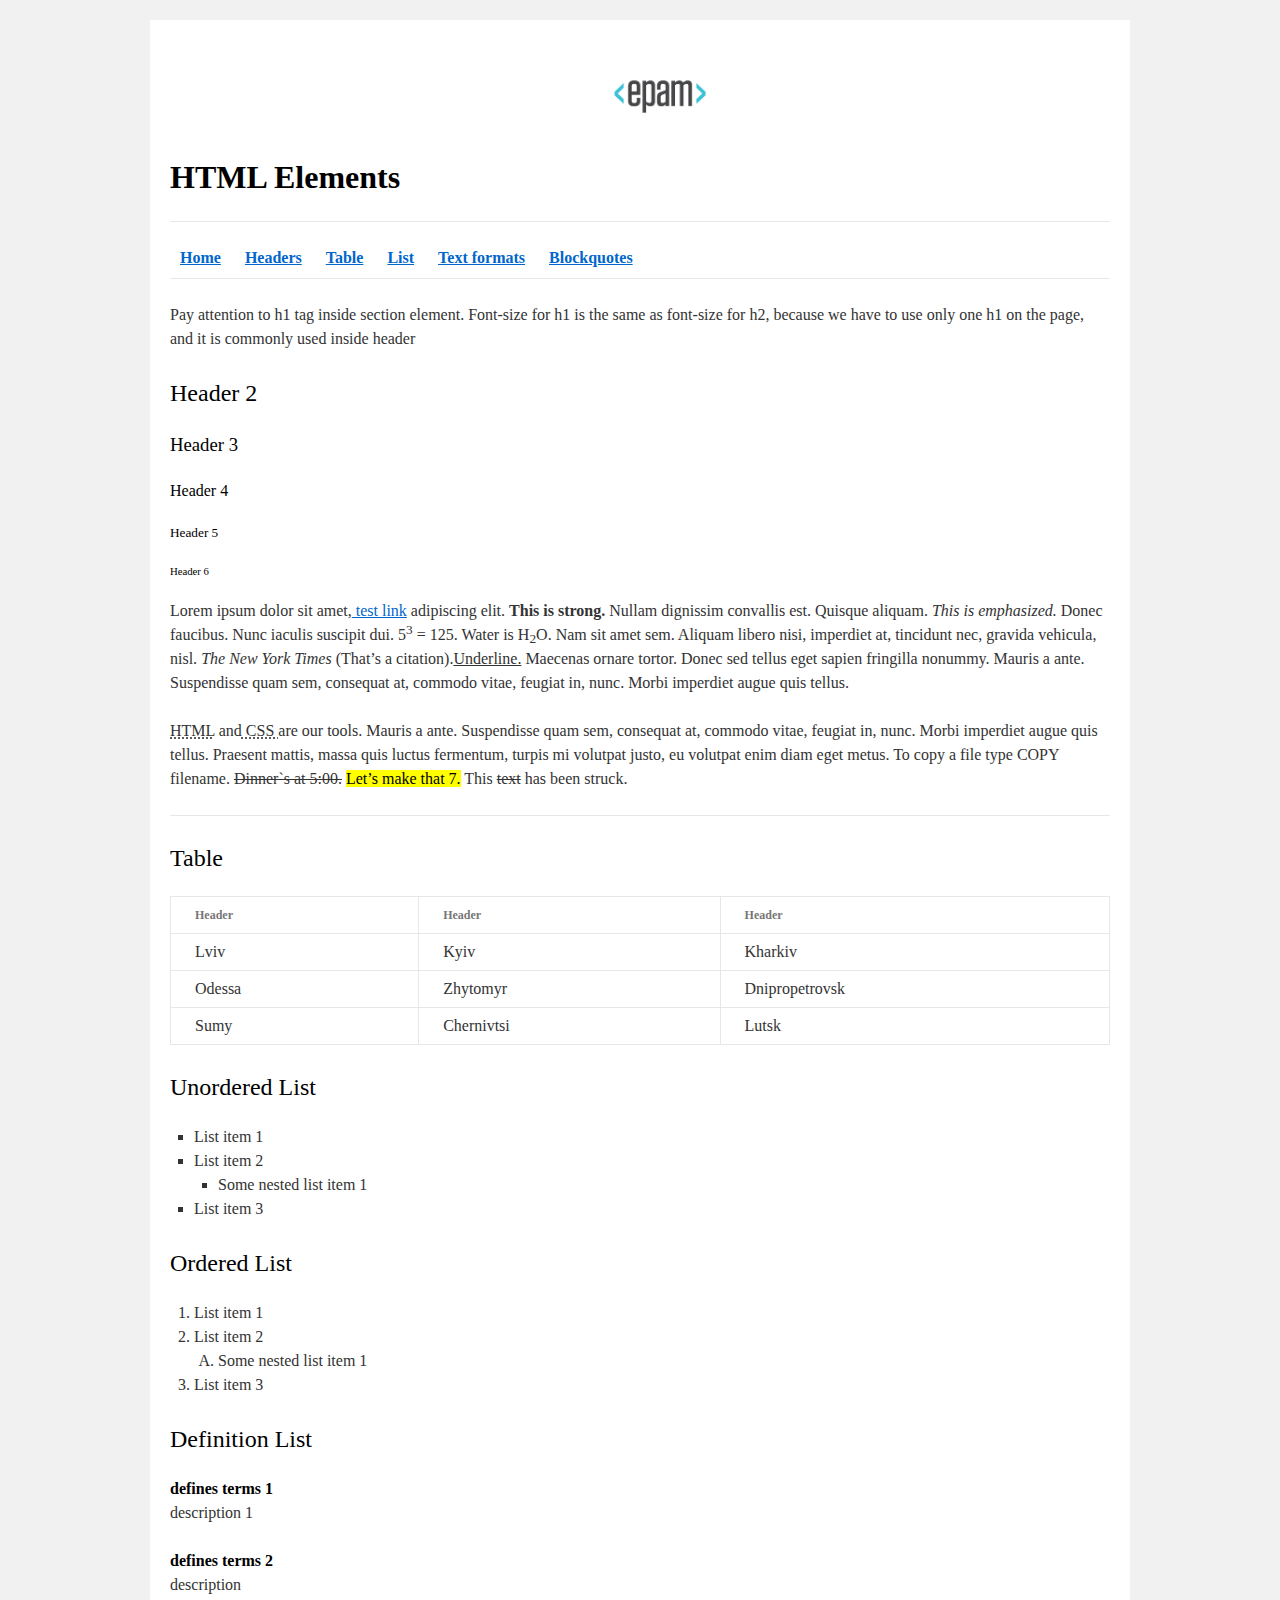
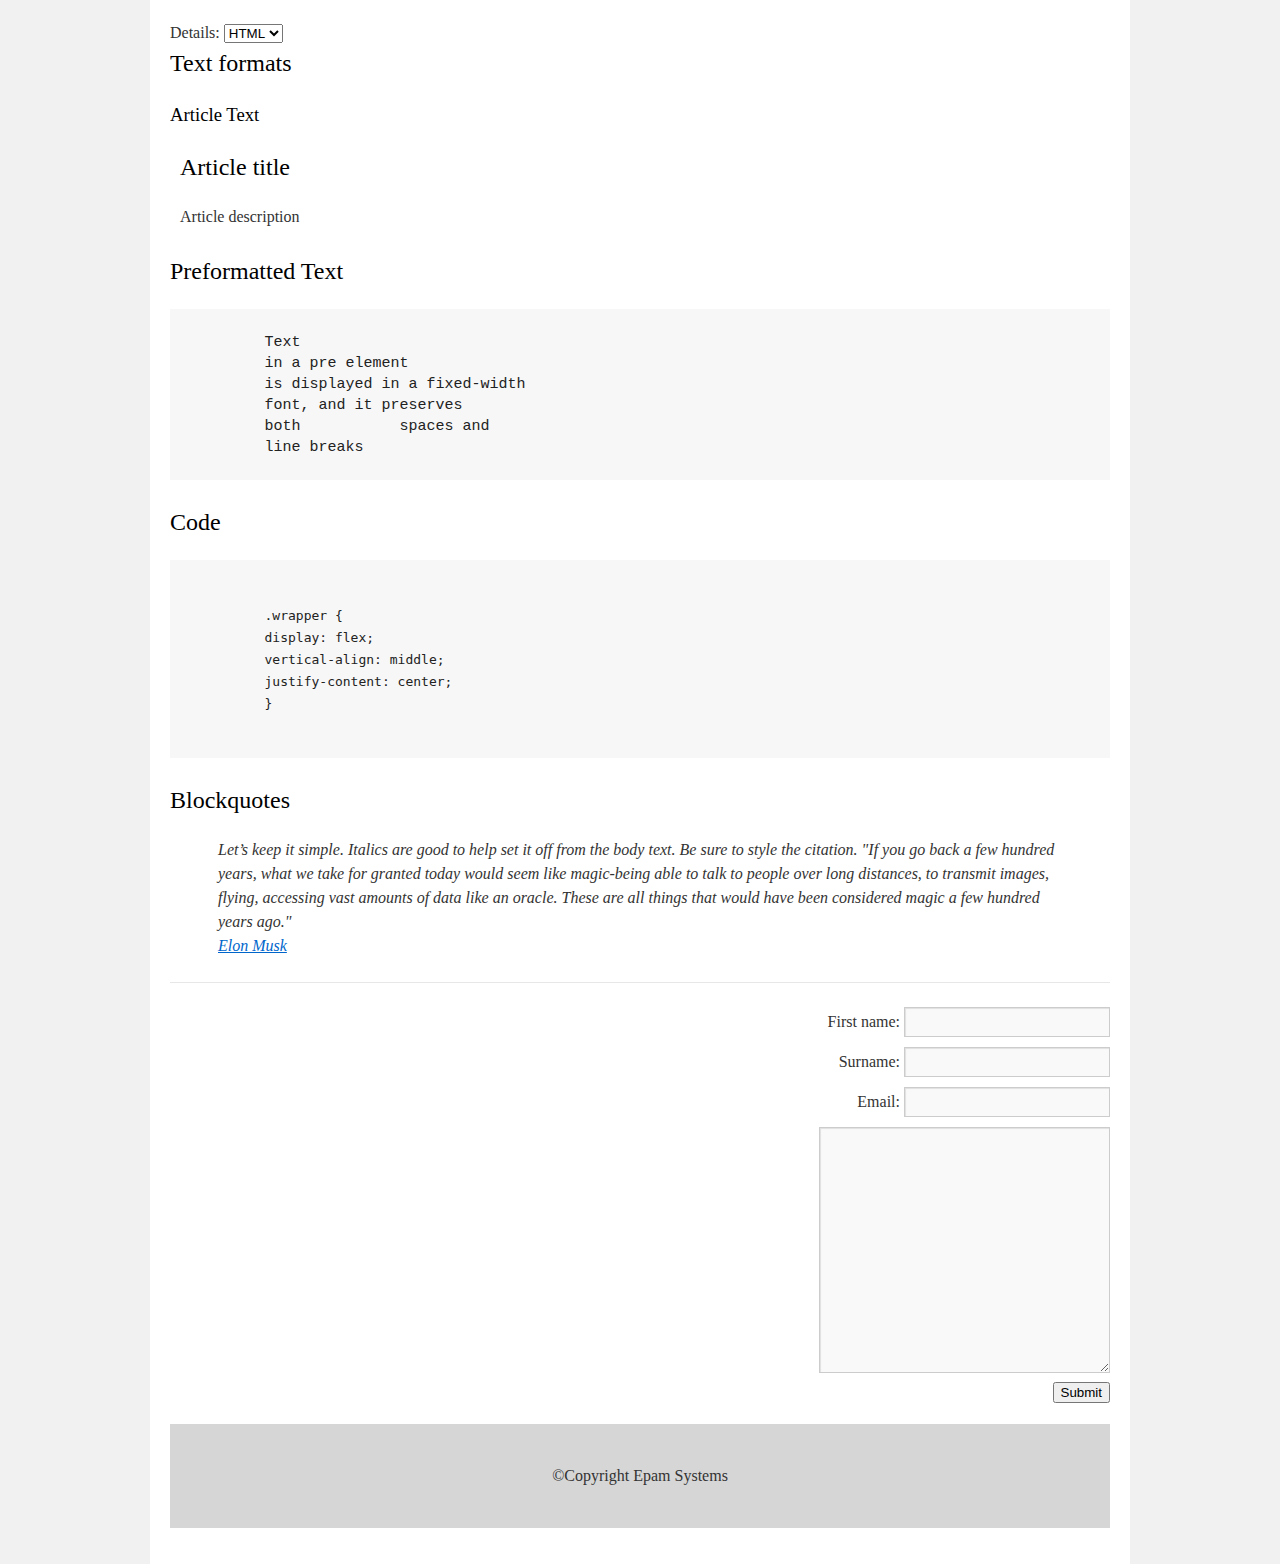
<file: FLX_homework_1/homework/index.html>
<!DOCTYPE html>
<html lang="en">

<head>
	<meta charset="utf-8">
	<title>HTML Basics</title>
	<link rel="stylesheet" href="style.css">
</head>

<body>
	<div id="wrapper">
		<div id="main">
			<div id="container">
				<div id="content" role="main">
<header>
		<img src="logo.png" id="logo" alt="logo">
	<h1> <strong> HTML Elements </strong></h1>
	<hr>
		<nav>
			<a href="#"><strong>Home</strong></a>
			<a href="#"><strong>Headers</strong></a>
			<a href="#"><strong>Table</strong></a>
			<a href="#"><strong>List</strong></a>
			<a href="#"><strong>Text formats</strong></a>
			<a href="#"><strong>Blockquotes</strong></a>
		</nav>
	<hr>
</header>
<section id="headers">
	<p> Pay attention to h1 tag inside section element. Font-size for h1 is the same as font-size for h2, because we have to use only one h1 on the page, and it is commonly used inside header </p>
	<h2>Header 2</h2>
	<h3>Header 3</h3>
	<h4>Header 4</h4>
	<h5>Header 5</h5>
	<h6>Header 6</h6>
<p>Lorem ipsum dolor sit amet,<a href="#"> test link</a> adipiscing elit. <strong>This is strong.</strong> Nullam dignissim convallis est. Quisque aliquam. <em>This is emphasized.</em> Donec faucibus. Nunc iaculis suscipit dui. 5<sup>3</sup> = 125. Water is H<sub>2</sub>O. Nam sit amet sem. Aliquam libero nisi, imperdiet at, tincidunt nec, gravida vehicula, nisl. <i>The New York Times</i> (That’s a citation).<u>Underline.</u> Maecenas ornare tortor. Donec sed tellus eget sapien fringilla nonummy. Mauris a ante. Suspendisse quam sem, consequat at, commodo vitae, feugiat in, nunc. Morbi imperdiet augue quis tellus.</p>

<p><abbr title="Hyper Text Markup Language">HTML</abbr> and<abbr title=" Cascading Style Sheets"> CSS </abbr>are our tools. Mauris a ante. Suspendisse quam sem, consequat at, commodo vitae, feugiat in, nunc. Morbi imperdiet augue quis tellus. Praesent mattis, massa quis luctus fermentum, turpis mi volutpat justo, eu volutpat enim diam eget metus. To copy a file type COPY filename. <del>Dinner`s at 5:00.</del> <mark>Let’s make that 7.</mark> This <s>text</s> has been struck.</p>
	<hr>
</section>
<!--- Table-->
<section id="table">
	<h2>Table</h2>
	<table>
		<tr>
			<th>Header</th>
			<th>Header</th>
			<th>Header</th>
		</tr>
		<tr>
			<td>Lviv</td>
			<td>Kyiv</td>
			<td>Kharkiv</td>
		</tr>
		<tr>
			<td>Odessa</td>
			<td>Zhytomyr</td>
			<td>Dnipropetrovsk</td>
		</tr>
		<tr>
			<td>Sumy</td>
			<td>Chernivtsi</td>
			<td>Lutsk</td>
		</tr>
	</table>
</section>
<section id="list">
		<h2>Unordered List</h2>
			<ul>
				<li>List item 1</li>
				<li>List item 2
					<ul>
						<li>Some nested list item 1</li>
			      	</ul>
			      </li>
				<li>List item 3</li>
			</ul>
		<h2>Ordered List</h2>
			<ol>
				<li> List item 1</li>
				<li> List item 2
					<ol>
						<li> Some nested list item 1</li>
					</ol>
				</li>
				<li> List item 3</li>
			</ol>
		<h2>Definition List</h2>
			<dl>
				<dt>defines terms 1</dt>
				<dd>description 1</dd>
				<dt>defines terms 2</dt>
				<dd>description </dd>
			</dl>

		<label for="select">Details:</label>
		<select id="select" name="select">
				<option value="html">HTML</option>
				<option value="css">CSS</option>
				<option value="js">JS</option>
		</select>
</section>
<section id="format">
	<h2>Text formats</h2>
	<h3>Article Text</h3>
	<article>
		<h2>Article title</h2>
		<p>Article description</p>
	</article>

<h2>Preformatted Text</h2>
<pre>
	Text
	in a pre element
	is displayed in a fixed-width
	font, and it preserves
	both           spaces and
	line breaks
</pre>
<h2>Code</h2>
<pre>
<code>
	.wrapper {
	display: flex;
	vertical-align: middle;
	justify-content: center;
	}
</code>
</pre>
<h2>Blockquotes</h2>
<blockquote>
Let’s keep it simple. Italics are good to help set it off from the body text. Be sure to style the citation.
	"If you go back a few hundred years, what we take for granted today would seem like magic-being able to talk to people over long distances, to transmit images, flying, accessing vast amounts of data like an oracle. These are all things that would have been considered magic a few hundred years ago."            
	<p><a href="#">Elon Musk</a></p>
</blockquote>
<hr>
</section>
<form action="#">
	<fieldset>
		<label for="name">First name:</label>
		<input type="text" id="name">
	</fieldset>
	<fieldset>
		<label for="surname">Surname:</label>
		<input type="text" id="surname">
	</fieldset>
	<fieldset>
		<label for="email">Email:</label>
		<input type="text" id="email">
	</fieldset>
	<textarea name="message" id="message" cols="30" rows="10"></textarea>
	<fieldset>
		<button>Submit</button>
	</fieldset>
	</form>
<footer>&copy;Copyright Epam Systems</footer>
				</div>
			</div>
		</div>
	</div>
</body>

</html>
</file>
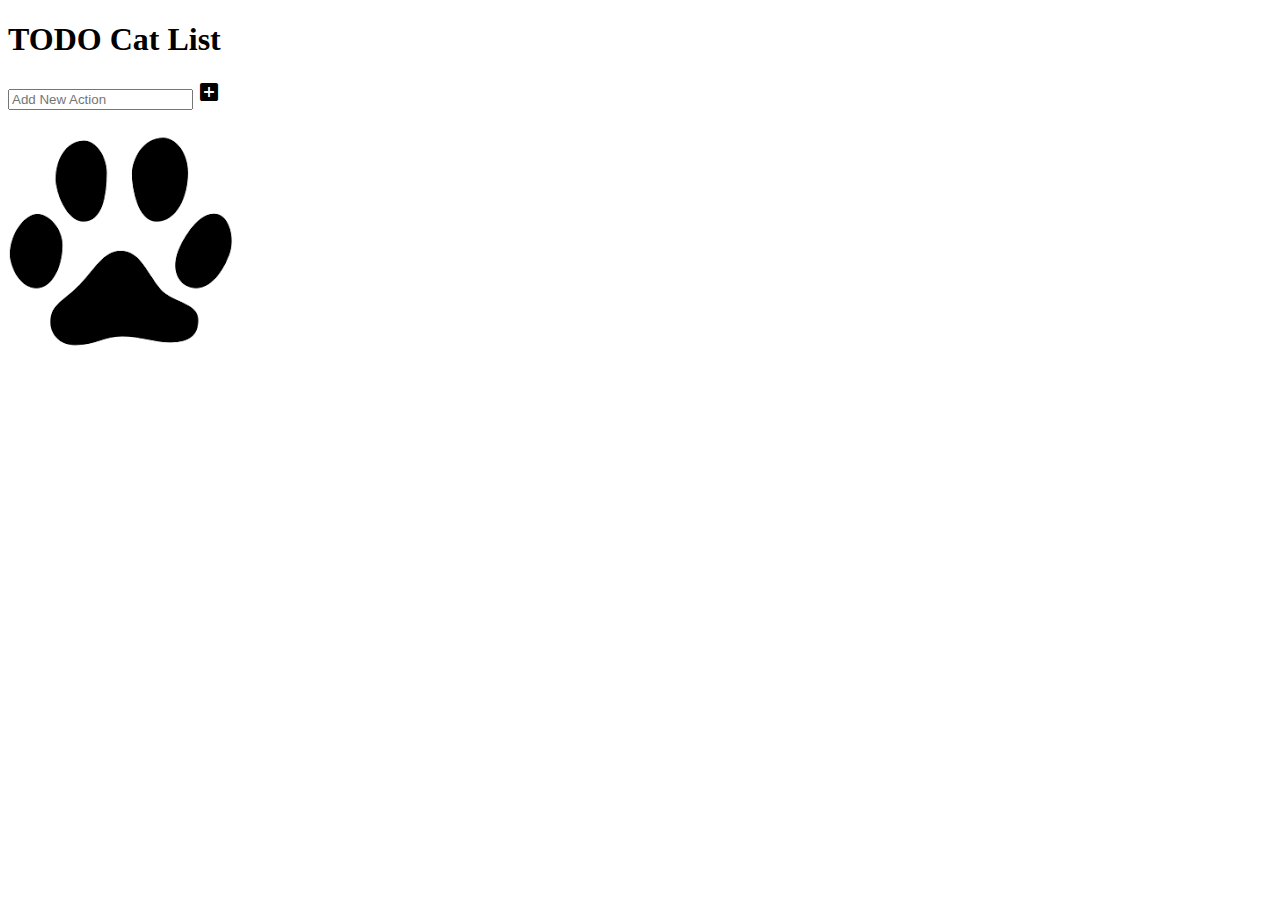
<file: FLX_homework_11/homework/index.html>
<!DOCTYPE html>
<html lang="en">
<head>
  <meta charset="UTF-8">
  <title>TODO Cat List</title>
  <link rel="stylesheet" href="./assets/material-icons/material-icons.css">
  <link rel="stylesheet" href="./assets/styles.css">
</head>
<body>
  <div id="root">
      <div class="container">
      <h1>TODO Cat List</h1>
      <form>
        <input type="text" placeholder="Add New Action">
        <i class="material-icons add-btn">
          add_box
        </i>
      </form>
    </div>
    <div class="list">
      <ul id="todo-list">
      </ul>
    </div>
    <div class="img">
    	<img src="./assets/img/cat.png" alt="cat's paw">
    </div>
 </div>

  <script src="./src/app.js"></script>
</body>
</html>
</file>
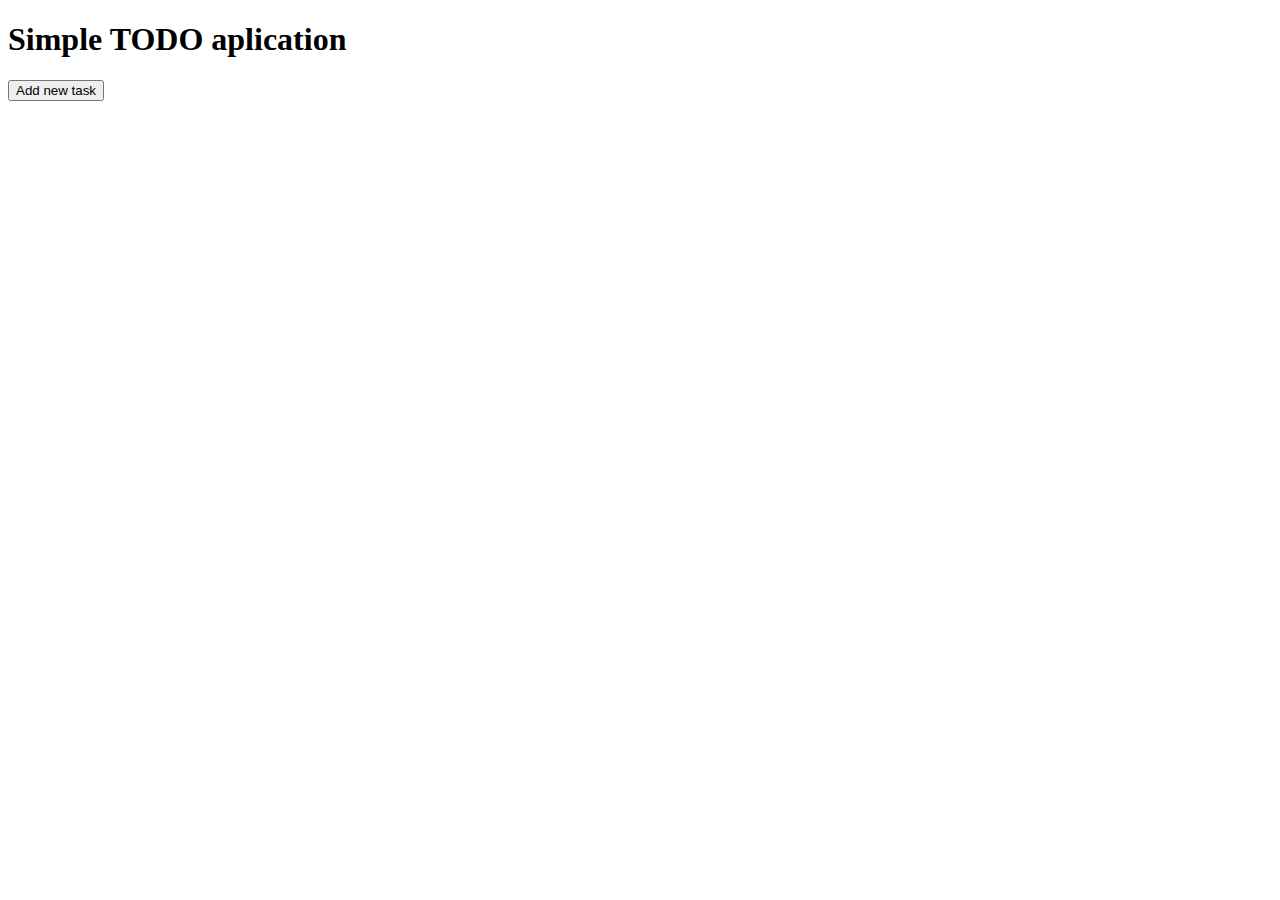
<file: FLX_homework_12/homework/index.html>
<!DOCTYPE html>
<html lang="en">
<head>
  <meta charset="UTF-8">
  <title>Homework 12 - Simple TODO List</title>
  <link rel="stylesheet" href="./assets/styles.css">
</head>
<body>
  <div id="root"></div>

  <script src="./src/app.js"></script>
</body>
</html>
</file>
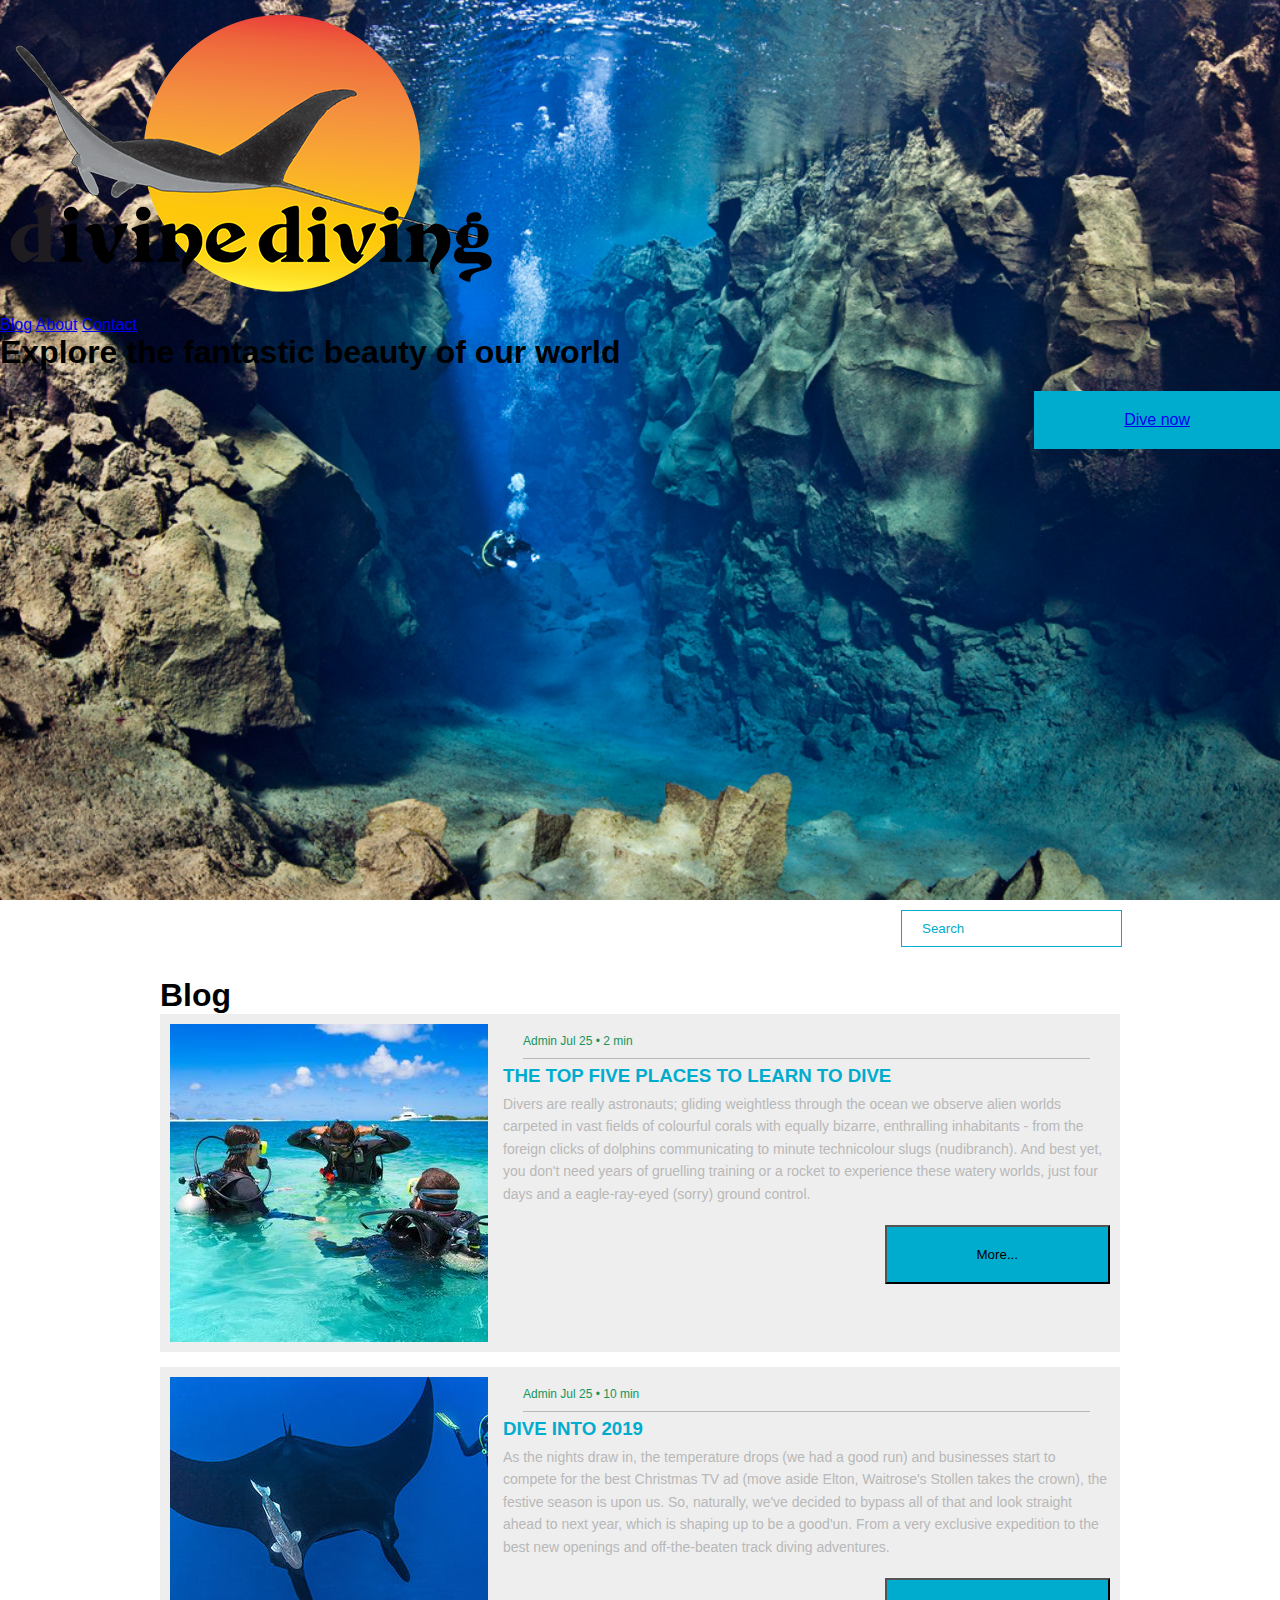
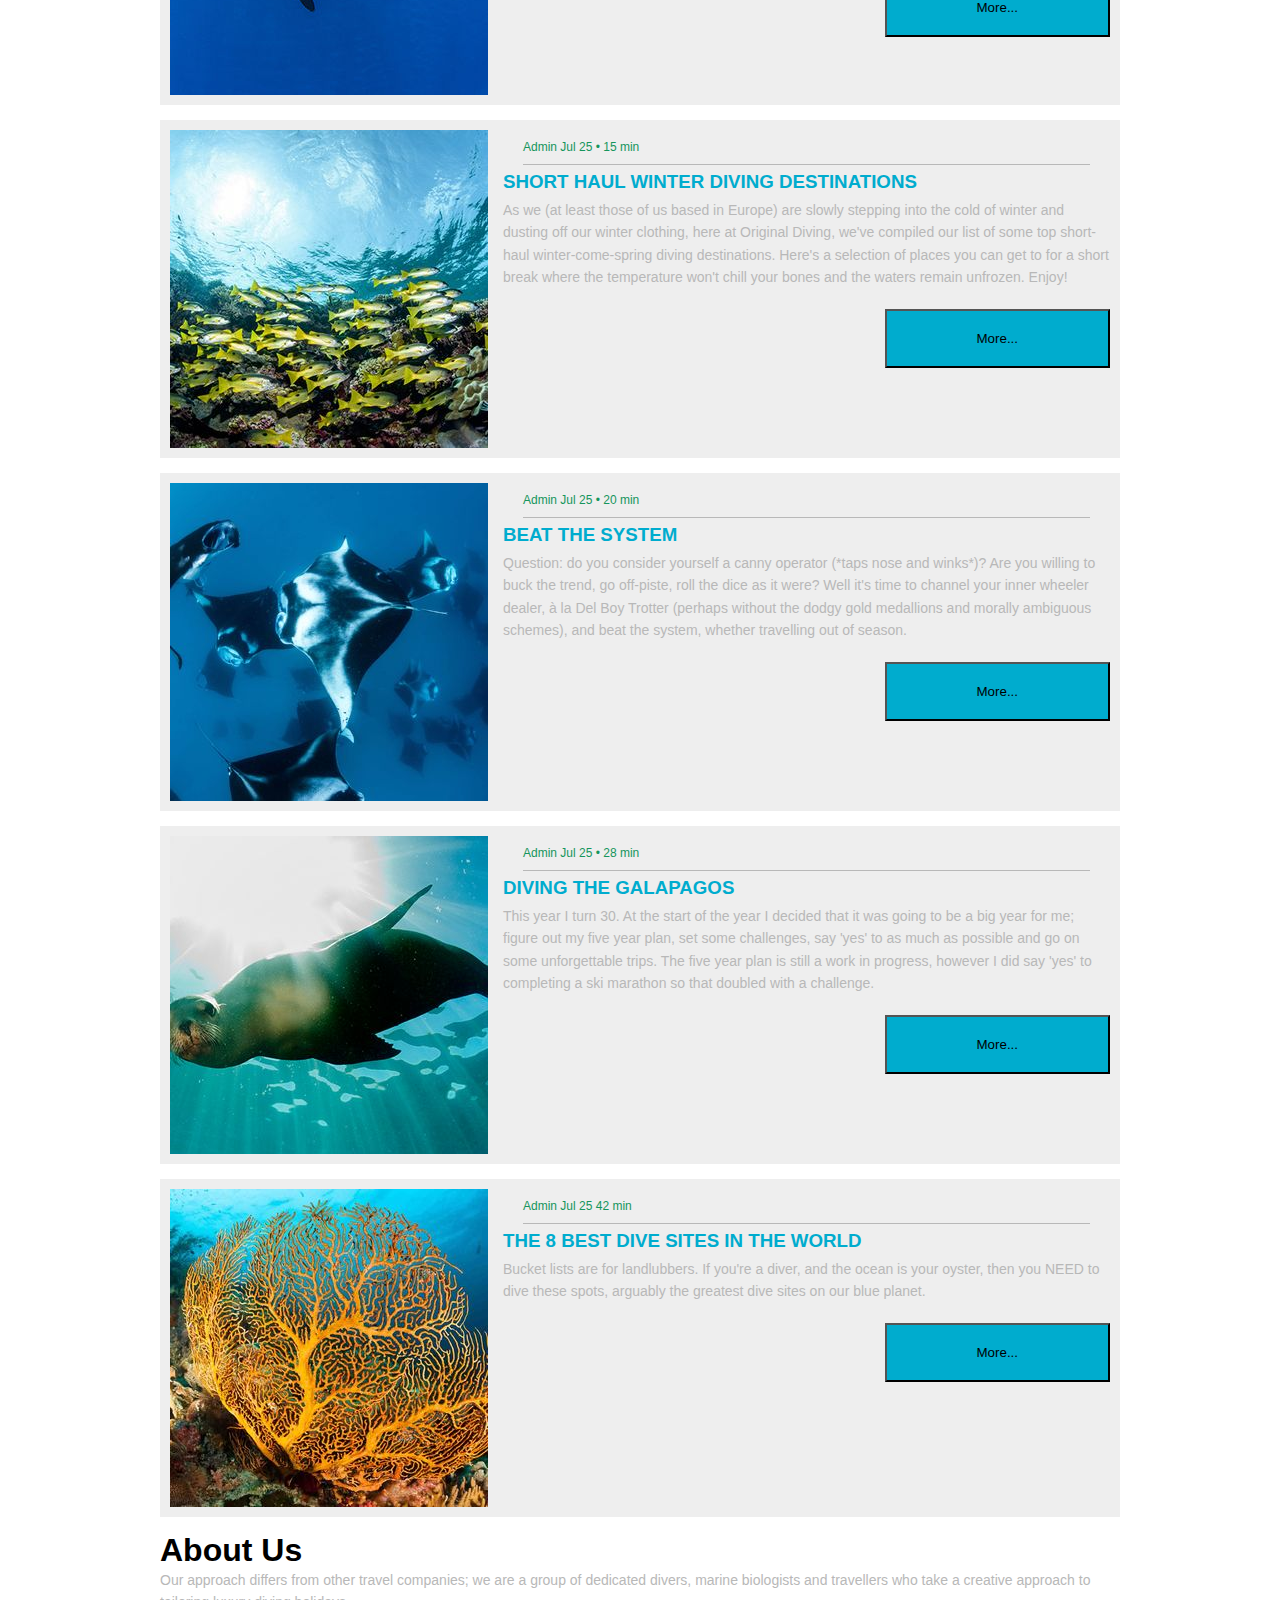
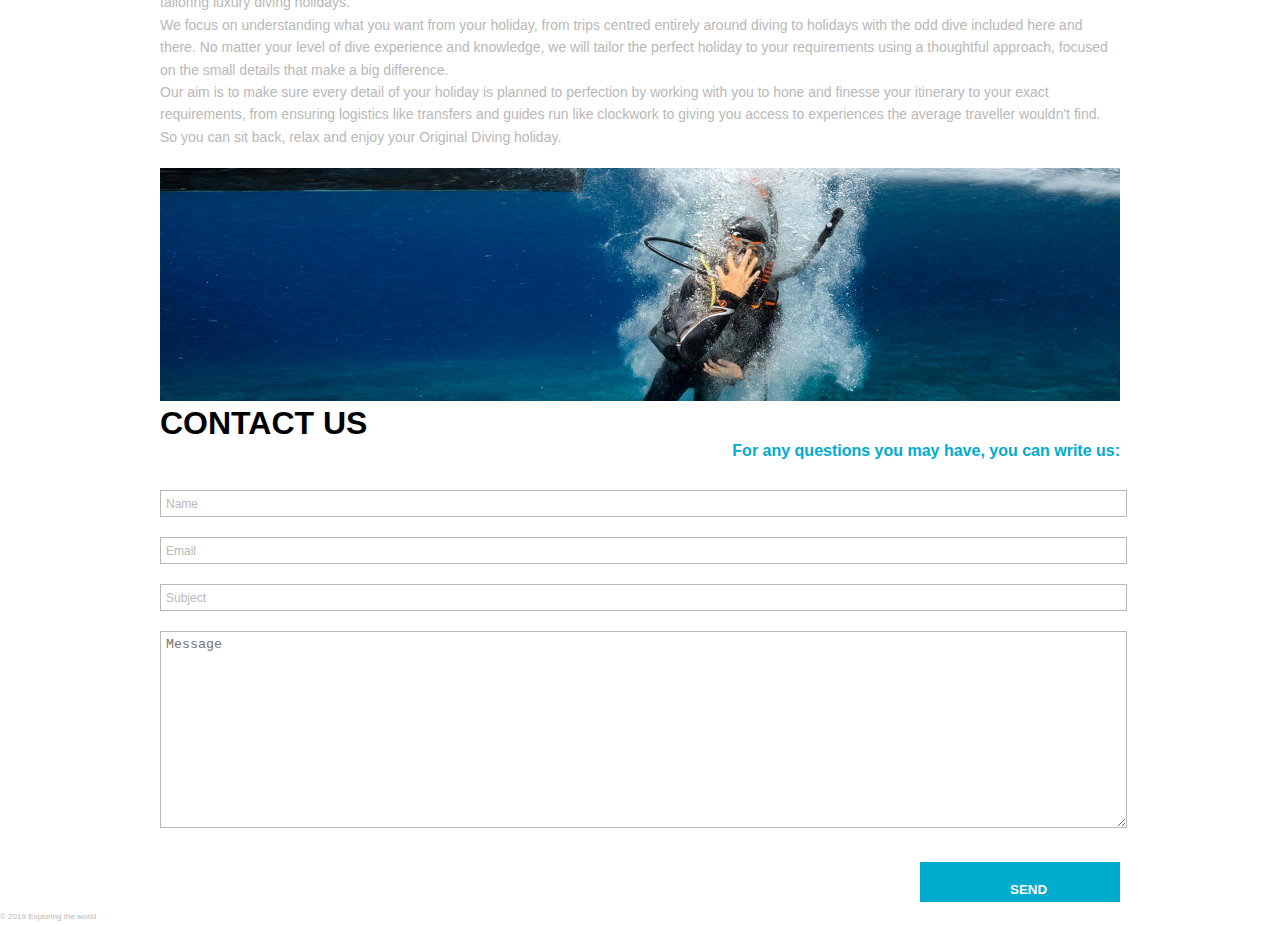
<file: FLX_homework_3/homework/index.html>
<!DOCTYPE html>
<html lang="en">

<head>
  <meta charset="UTF-8">
  <meta name="viewport" content="width=device-width, initial-scale=1.0">
  <meta http-equiv="X-UA-Compatible" content="ie=edge">

  <!-- Styles should be switched here: -->

  <link rel="stylesheet" type="text/css" href="css/style1.css">
  <!-- <link rel="stylesheet" type="text/css" href="css/style2.css"> -->

  <title>Explore the world of ocean</title>
</head>

<body>
  <div class="main-wrapper">
    <header>
      <div class="top-wrapper">
        <div class="logo">
          <img src="img/logo.png" alt="">
        </div>

        <nav>
          <a role="button" href="#list" target="_self">Blog</a>
          <a role="button" href="#about" target="_self">About</a>
          <a role="button" href="#contact" target="_self">Contact</a>
        </nav>
      </div>
      <section>
        <h1>
          Explore the fantastic beauty of our world
        </h1>
        <a class="btn btn-top" href="#list" target="_self">Dive now</a>
      </section>
    </header>
    <main>
      <div class="toolbar">
        <input type="text" placeholder="Search">
      </div>
      <section class="post-list" id="list">
        <h1>Blog</h1>
        <article>
          <img src="img/post-1.jpg" alt="">
          <div>
            <div class="post">
              <div class="post-description">
                Admin Jul 25 &#8226; 2 min
              </div>
              <h3>The Top Five Places To Learn To Dive</h3>
              <p>
                Divers are really astronauts; gliding weightless through the ocean we observe alien worlds carpeted
                in
                vast fields of colourful corals with equally bizarre, enthralling inhabitants - from the foreign
                clicks
                of dolphins communicating to minute technicolour slugs (nudibranch). And best yet, you don't need
                years
                of gruelling training or a rocket to experience these watery worlds, just four days and a
                eagle-ray-eyed
                (sorry) ground control.
              </p>
            </div>
            <button class="btn">More...</button>
          </div>
        </article>
        <article>
          <img src="img/post-2.jpg" alt="">
          <div>
            <div class="post">
              <div class="post-description">
                Admin Jul 25 &#8226; 10 min
              </div>
              <h3>Dive Into 2019</h3>
              <p>
                As the nights draw in, the temperature drops (we had a good run) and businesses start to compete for
                the
                best Christmas TV ad (move aside Elton, Waitrose's Stollen takes the crown), the festive season is
                upon
                us. So, naturally, we've decided to bypass all of that and look straight ahead to next year, which is
                shaping up to be a good'un. From a very exclusive expedition to the best new openings and
                off-the-beaten
                track diving adventures.
              </p>
            </div>
            <button class="btn">More...</button>
          </div>
        </article>
        <article>
          <img src="img/post-3.jpg" alt="">
          <div>
            <div class="post">
              <div class="post-description">
                Admin Jul 25 &#8226; 15 min
              </div>
              <h3>Short Haul Winter Diving Destinations</h3>
              <p>
                As we (at least those of us based in Europe) are slowly stepping into the cold of winter and dusting
                off
                our winter clothing, here at Original Diving, we've compiled our list of some top short-haul
                winter-come-spring diving destinations. Here's a selection of places you can get to for a short break
                where the temperature won't chill your bones and the waters remain unfrozen. Enjoy!
              </p>
            </div>
            <button class="btn">More...</button>
          </div>
        </article>
        <article>
          <img src="img/post-4.jpg" alt="">
          <div>
            <div class="post">
              <div class="post-description">
                Admin Jul 25 &#8226; 20 min
              </div>
              <h3>Beat the System</h3>
              <p>
                Question: do you consider yourself a canny operator (*taps nose and winks*)? Are you willing to buck
                the
                trend, go off-piste, roll the dice as it were? Well it's time to channel your inner wheeler dealer, à
                la
                Del Boy Trotter (perhaps without the dodgy gold medallions and morally ambiguous schemes), and beat
                the
                system, whether travelling out of season.
              </p>
            </div>
            <button class="btn">More...</button>
          </div>
        </article>
        <article>
          <img src="img/post-5.jpg" alt="">
          <div>
            <div class="post">
              <div class="post-description">
                Admin Jul 25 &#8226; 28 min
              </div>
              <h3>Diving The Galapagos</h3>
              <p>
                This year I turn 30. At the start of the year I decided that it was going to be a big year for me;
                figure out my five year plan, set some challenges, say 'yes' to as much as possible and go on some
                unforgettable trips. The five year plan is still a work in progress, however I did say 'yes' to
                completing a ski marathon so that doubled with a challenge.
              </p>
            </div>
            <button class="btn">More...</button>
          </div>
        </article>
        <article>
          <img src="img/post-6.jpg" alt="">
          <div>
            <div class="post">
              <div class="post-description">
                Admin Jul 25 42 min
              </div>
              <h3>The 8 Best Dive Sites in the World</h3>
              <p>Bucket lists are for landlubbers. If you're a diver, and the ocean is your oyster, then you NEED to
                dive
              these spots, arguably the greatest dive sites on our blue planet.</p>
            </div>
            <button class="btn">More...</button>
          </div>
        </article>
      </section>

      <section class="about" id="about">
        <div>
          <h1>About Us</h1>
          <p>
            Our approach differs from other travel companies; we are a group of dedicated divers, marine biologists
            and
            travellers who take a creative approach to tailoring luxury diving holidays.
          </p>
          <p>
            We focus on understanding what you want from your holiday, from trips centred entirely around diving to
            holidays with the odd dive included here and there. No matter your level of dive experience and
            knowledge,
            we will tailor the perfect holiday to your requirements using a thoughtful approach, focused on the small
            details that make a big difference.
          </p>
          <p>
            Our aim is to make sure every detail of your holiday is planned to perfection by working with you to hone
            and finesse your itinerary to your exact requirements, from ensuring logistics like transfers and guides
            run like clockwork to giving you access to experiences the average traveller wouldn't find. So you can
            sit
            back, relax and enjoy your Original Diving holiday.
          </p>
        </div>
        <div>
          <img src="img/about-section.jpg" alt="">
        </div>
      </section>

      <section class="contact-form" id="contact">
        <h1>CONTACT US</h1>
        <h4>For any questions you may have, you can write us:</h4>

        <!-- TODO: write form fields -->
        <form>
          <input  type="text" name="text" placeholder="Name" required>
          <input  type="email" name="email" placeholder="Email" required>
          <input  type="text" name="subject" placeholder="Subject">
          <textarea placeholder="Message" name="message" cols="30" rows="10"></textarea>
          <input type="submit" class="btn" value="Send">
        </form>

      </section>
    </main>
    <footer>
      <span>&#169; 2019 Exploring the world</span>
    </footer>
  </div>
</body>

</html>
</file>
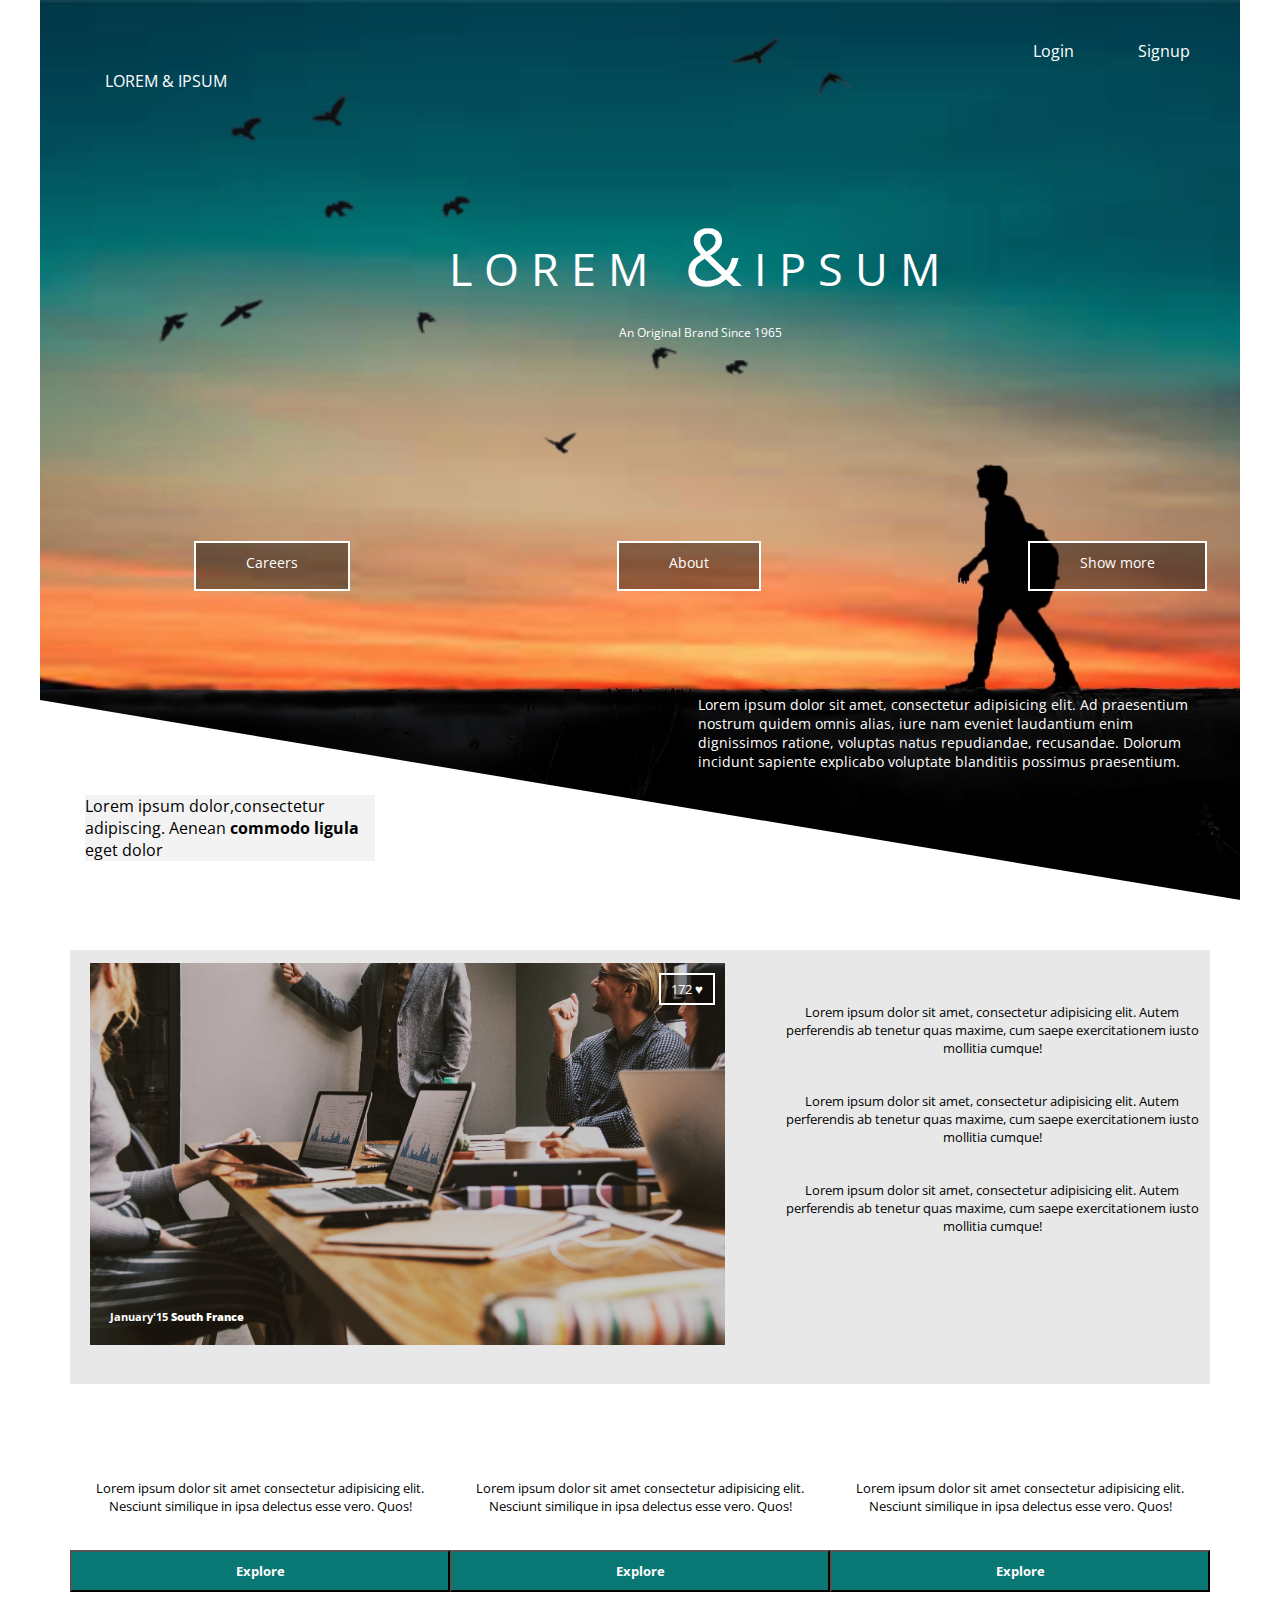
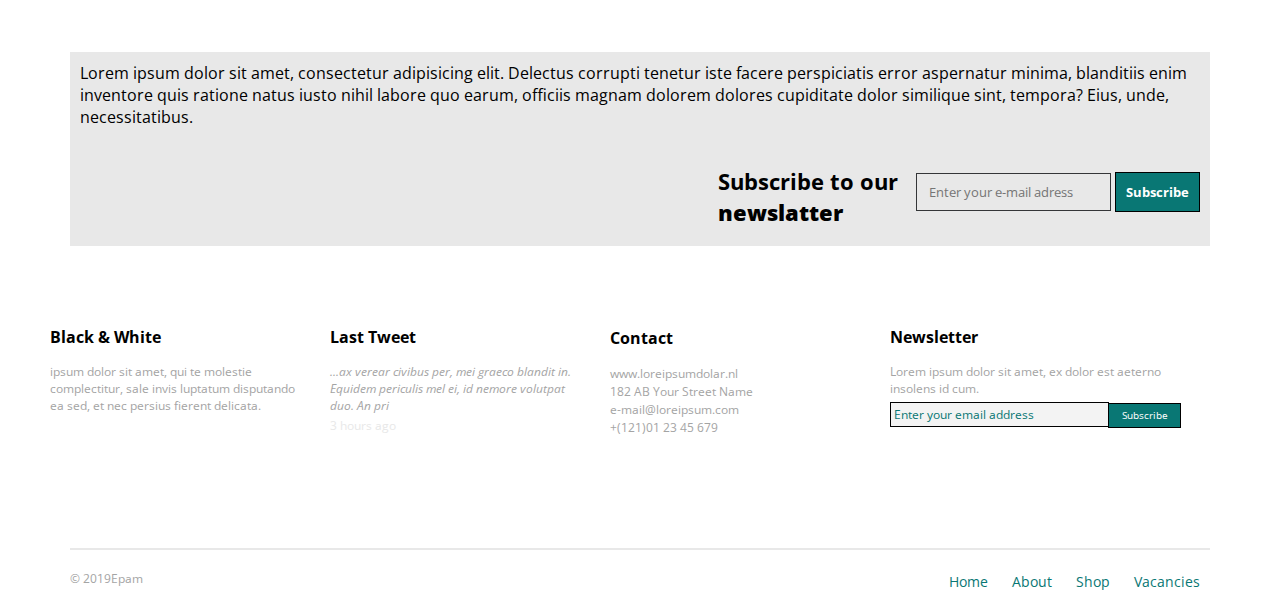
<file: FLX_homework_4/homework/index.html>
<!DOCTYPE html>
<html lang="zxx">
<head>
	<meta charset="UTF-8">
	<meta name="viewport" content="width=device-width, initial-scale=1.0">
	<meta http-equiv="X-UA-Compatible" content="ie=edge">
	<title>CSS Layouts</title>
	<link href="https://fonts.googleapis.com/css?family=Open+Sans:400,400i,600,600i" rel="stylesheet">
	<link rel="stylesheet" href="css/style.css">
</head>
<body>
	<header>

		<div class="container">
			<a href="#" class="logo" > Lorem & Ipsum</a>
			<nav>
				<ul>
					<li><a href="#"> Login</a></li>
					<li><a href="#"> Signup</a></li>
				</ul>
			</nav>
			<div class="banner">
				<h1 > Lorem <span>&</span>Ipsum</h1>
				<p> An Original Brand Since 1965 </p>

				<div class="main-btn">
					<a href="#">Careers</a>
					<a href="#">About</a>
					<a href="#">Show more</a>
				</div>

			</div>

			<div class="righttext">
				<p >Lorem ipsum dolor sit amet, consectetur adipisicing elit. Ad praesentium nostrum quidem omnis alias, iure nam eveniet laudantium enim dignissimos ratione, voluptas natus repudiandae, recusandae. Dolorum incidunt sapiente explicabo voluptate blanditiis possimus praesentium.</p>
			</div>


			<div class="lefttext">
				<p> Lorem ipsum dolor,consectetur adipiscing. Aenean <strong> commodo ligula</strong> eget dolor</p></div>




			</div>
		</header>
		<main>

			<article>
				<h2>Read some of our <strong>featured articles</strong></h2>

				<div class="feature">
					<div class="image">
						<a href="#">
							<img class="photo" src="img/sample.jpg" alt="Laptop">
							<h6>January'15 <strong>South France</strong></h6>
						</a>
						<button type="button">172 &#9829;</button>
					</div>

					<div class="description">

						<p>Lorem ipsum dolor sit amet, consectetur adipisicing elit. Autem perferendis ab tenetur quas maxime, cum saepe exercitationem iusto mollitia cumque!</p>
						<p>Lorem ipsum dolor sit amet, consectetur adipisicing elit. Autem perferendis ab tenetur quas maxime, cum saepe exercitationem iusto mollitia cumque!</p>
						<p>Lorem ipsum dolor sit amet, consectetur adipisicing elit. Autem perferendis ab tenetur quas maxime, cum saepe exercitationem iusto mollitia cumque!</p>
					</div>
				</div>
			</article>

<div class="decribe">
	<div class="describeBlock">
					<p>
						Lorem ipsum dolor sit amet consectetur adipisicing elit.
						Nesciunt similique in ipsa delectus esse vero. Quos!
					</p>
					<button >Explore</button>
				</div> 
				<div class="describeBlock">
					<p>
						Lorem ipsum dolor sit amet consectetur adipisicing elit.
						Nesciunt similique in ipsa delectus esse vero. Quos!
					</p>
					<button >Explore</button>
				</div>
				<div class="describeBlock">
					<p>
						Lorem ipsum dolor sit amet consectetur adipisicing elit.
						Nesciunt similique in ipsa delectus esse vero. Quos!
					</p>
					<button >Explore</button>

				</div>
	</div>
			<article class="newsletter">

				<p>Lorem ipsum dolor sit amet, consectetur adipisicing elit. Delectus corrupti tenetur iste facere perspiciatis error aspernatur minima, blanditiis enim inventore quis ratione natus iusto nihil labore quo earum, officiis magnam dolorem dolores cupiditate dolor similique sint, tempora? Eius, unde, necessitatibus.</p>

				<div class="afternewsletter">

					<h3> Subscribe to our <strong> newslatter</strong></h3>
					<form>
						<input class="field" type="email" placeholder=" Enter your e-mail adress" >
						<input class="btn-second" type="submit" value="Subscribe">
					</form>
				</div>
			</article>
		</main>
		<footer>
			<section class="finishers">
				<div class="finisher">
					<h4>Black & White</h4>
					<p>ipsum dolor sit amet, qui te molestie complectitur, sale 
					invis luptatum disputando ea sed, et nec persius fierent delicata.</p>
				</div>
				<div class="finisher">
					<h4>Last Tweet</h4>
					<p><i>...ax verear civibus per, mei graeco blandit in. Equidem periculis mel ei, 
					id nemore volutpat duo. An pri</i></p>
					<p class="time">3 hours ago</p>
				</div>
				<div class="finisher">
					<h4>Contact</h4>
					<p> www.loreipsumdolar.nl<br>
						182 AB Your Street Name <br>
						e-mail@loreipsum.com<br>
					+(121)01 23 45 679</p>
				</div>
				<div class="finisher">
					<h4>Newsletter</h4>
					<p>Lorem ipsum dolor sit amet, ex dolor est aeterno insolens id cum.</p>
					<input class="mailFooter" type="text" placeholder="Enter your email address" name="mail" >
					<input class="submitFooter" type="submit" value="Subscribe">
				</div>
			</section>
			<div class="bottom">
				<p >&copy; 2019Epam</p>
				<nav> <ul>
					<li><a href="#">Home</a></li>
					<li><a href="#">About</a></li>
					<li><a href="#">Shop</a></li>
					<li><a href="#">Vacancies</a></li>

				</ul>
			</nav>
		</div>
	</footer>
</body>
</html>
</file>
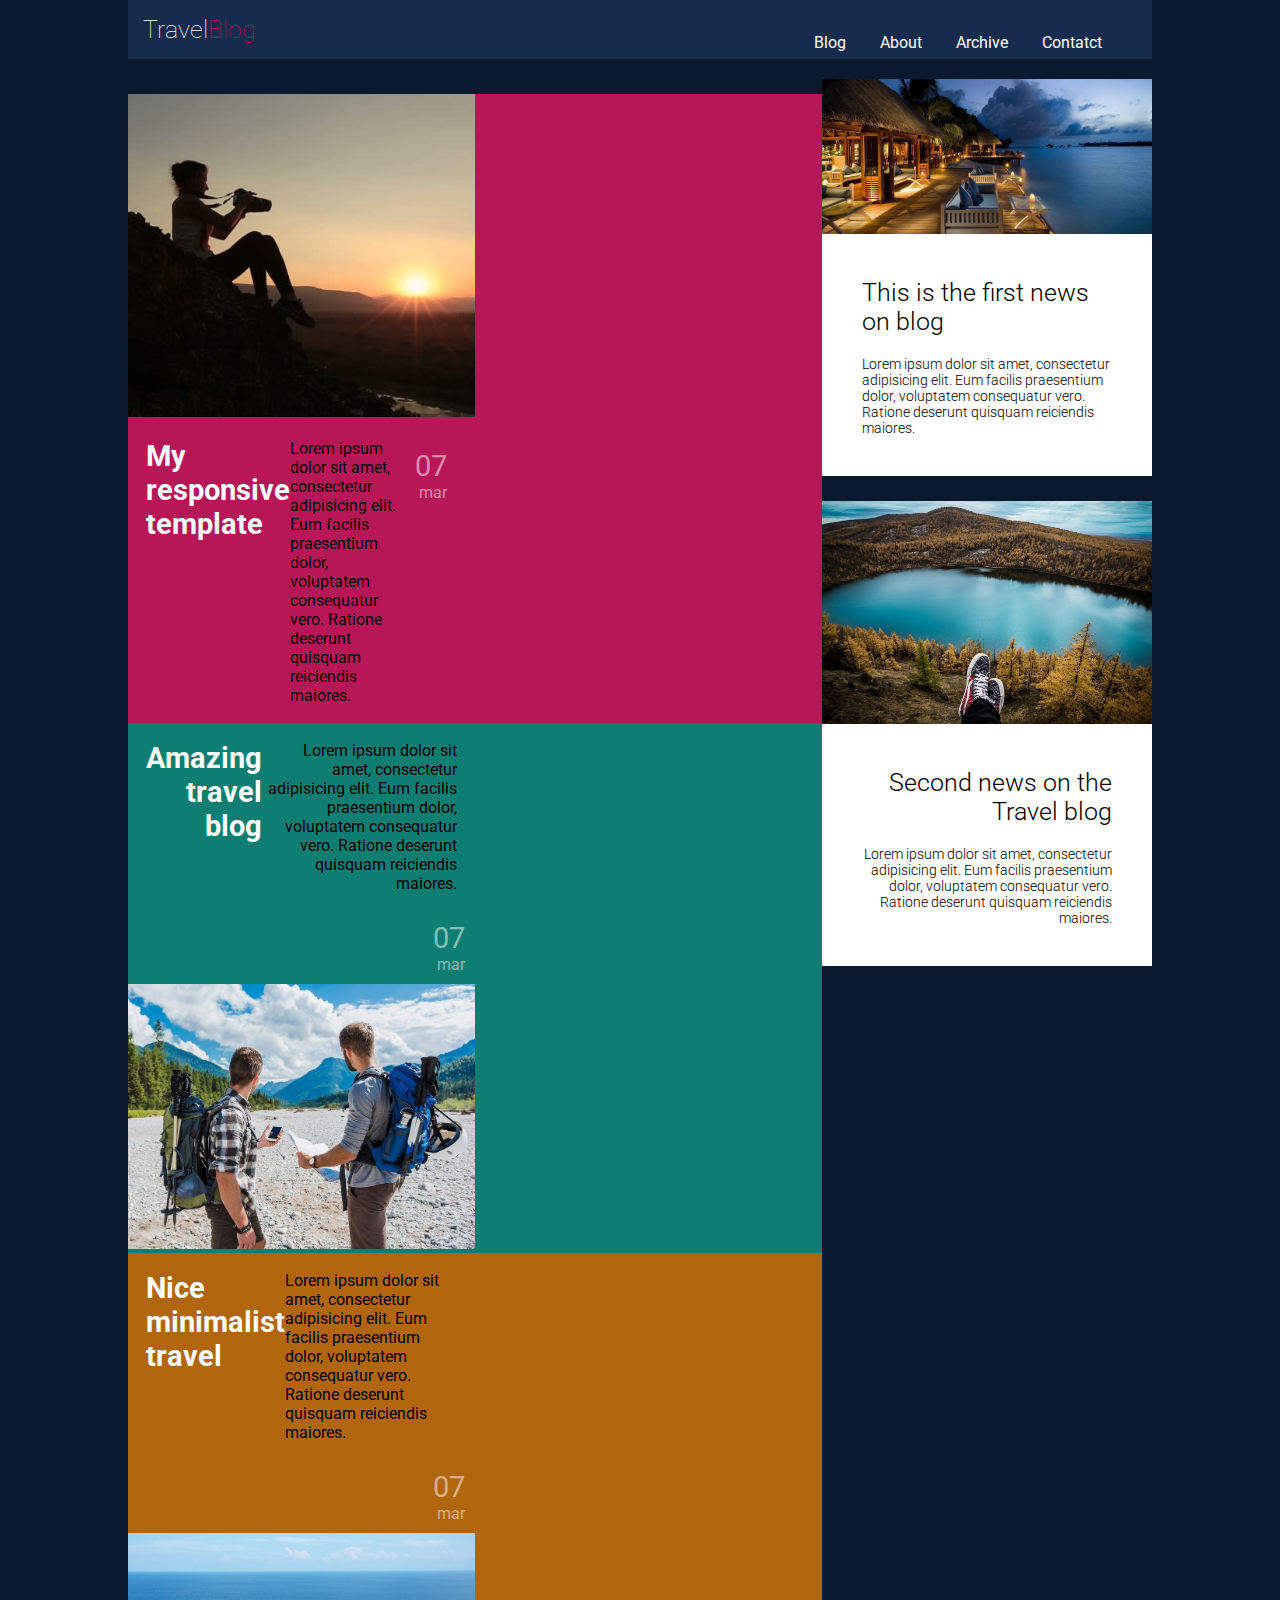
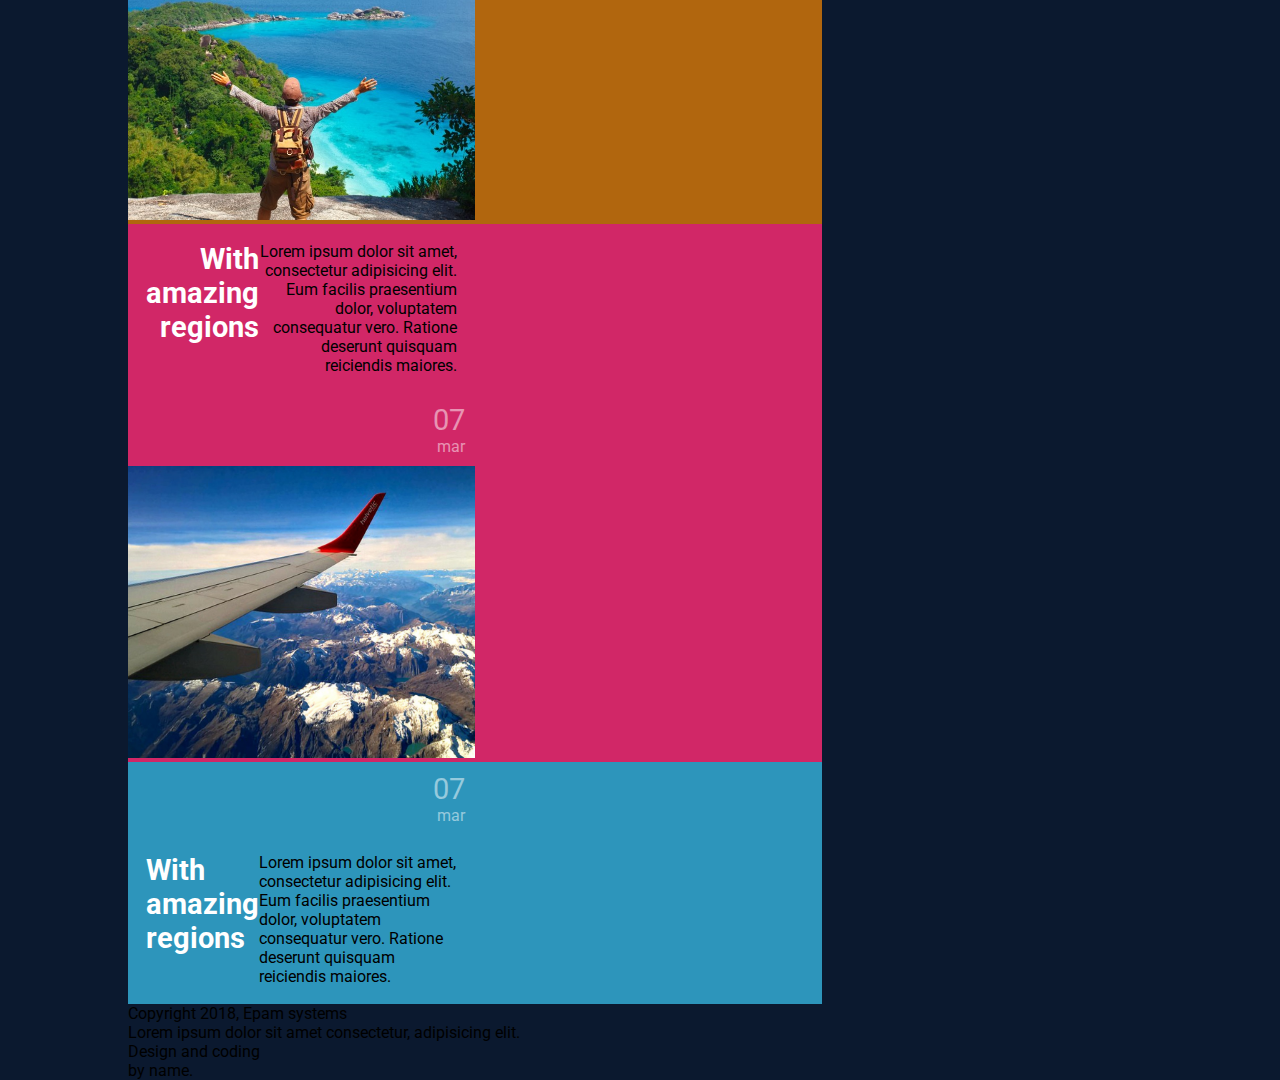
<file: FLX_homework_5/homework/src/index.html>
<!DOCTYPE html>
<html lang="zxx">
<head>
	<meta charset="UTF-8">
	<meta name="viewport" content="width=device-width, initial-scale=1.0">
	<meta http-equiv="X-UA-Compatible" content="ie=edge">
	<link rel="stylesheet" href="styles.css">
	<link href='https://fonts.googleapis.com/css?family=Roboto:400,100,300,700&subset=latin,latin-ext' rel='stylesheet' type='text/css'>      
	<title>Responsive</title>
</head>
<body>
	<!-- Your code goes here -->
	<div class="wrapper">
		<header >
			<a href="#" class="logo">Travel<span>Blog</span> </a>
			<nav>
				<ul>
					<li><a href="#" tabindex="1" >Blog</a></li>
					<li><a href="#" tabindex="2" class="active-btn">About</a></li>
					<li><a href="#" tabindex="3">Archive</a></li>
					<li><a href="#" tabindex="3">Contatct</a></li>	

				</ul>
			</nav>
		</header>
		<main>

			<div class="content">
				<article class="post-1">
					<div class="main-image">
						<img src="../assets/post1.jpg"  alt="post1" class="picture">
					</div>
					<div class="describe">
						<div class="description">
							<h2>My  responsive template</h2>
							<p>Lorem ipsum dolor sit amet, consectetur adipisicing elit. Eum facilis praesentium dolor, voluptatem consequatur vero. Ratione deserunt quisquam reiciendis maiores.</p>
						<div class="date">
							<p>07</p>
							<p>mar</p>
						</div>
					</div>
</div>
				</article>
				<article class="post-2">
					<div class="describe">

						<div class="description">
							<h2>Amazing  travel  blog</h2>
							<p>Lorem ipsum dolor sit amet, consectetur adipisicing elit. Eum facilis praesentium dolor, voluptatem consequatur vero. Ratione deserunt quisquam reiciendis maiores.</p>
						</div>
						<div class="date">
							<p>07</p>
							<p>mar</p>
						</div>
					</div>
					<div class="main-image">
						<img src="../assets/post2.jpg"  alt="post2" class="picture">
					</div>
				</article>
				<article class="post-3">
					<div class="describe">
						<div class="description">
							<h2>Nice minimalist travel</h2>
							<p>Lorem ipsum dolor sit amet, consectetur adipisicing elit. Eum facilis praesentium dolor, voluptatem consequatur vero. Ratione deserunt quisquam reiciendis maiores.</p>
						</div>
						<div class="date">
							<p>07</p>
							<p>mar</p>
						</div>
					</div>
					<div class="main-image">
						<img src="../assets/post3.jpg"  alt="post3" class="picture">
					</div>

				</article>
				<article class="post-4">
					<div class="describe">
						<div class="description">
							<h2>With  amazing regions </h2>
							<p>Lorem ipsum dolor sit amet, consectetur adipisicing elit. Eum facilis praesentium dolor, voluptatem consequatur vero. Ratione deserunt quisquam reiciendis maiores.</p>
						</div>
						<div class="date">
							<p>07</p>
							<p>mar</p>
						</div>
					</div>
					<div class="main-image">
						<img src="../assets/post4.jpg"  alt="post4" class="picture">
					</div>

				</article>
				<article class="post-5">
					<div class="describe">

<div class="date">
							<p>07</p>
							<p>mar</p>
						</div>
					<div class="description">
						
							<h2>With  amazing regions </h2>
							<p>Lorem ipsum dolor sit amet, consectetur adipisicing elit. Eum facilis praesentium dolor, voluptatem consequatur vero. Ratione deserunt quisquam reiciendis maiores.</p>	
							</div>	
					</div>
				</article>
			</div>
			<aside>
				<article>
					<div class="news">
						<img src="../assets/news1.jpg"  alt="news1" class="picture">
						<h2>This is the first news on blog </h2>
						<p>Lorem ipsum dolor sit amet, consectetur adipisicing elit. Eum facilis praesentium dolor, voluptatem consequatur vero. Ratione deserunt quisquam reiciendis maiores.</p>
					</div>
					</article>
					<article>
						<div class="news">
							<img src="../assets/news2.jpg"   alt="news2" >
							<h2>Second news on the Travel blog </h2>
							<p>Lorem ipsum dolor sit amet, consectetur adipisicing elit. Eum facilis praesentium dolor, voluptatem consequatur vero. Ratione deserunt quisquam reiciendis maiores.</p>
					</div>
					
					</article>

				</aside>
			</main>
			<a href="#top" class="back-top" tabindex="4">Up</a>

			<footer>
				<p>
					Copyright 2018, Epam systems <br> Lorem ipsum dolor sit amet consectetur, adipisicing elit.
				</p>
				<p>
					Design and coding<br>by name.
				</p>
			</footer>
		</div>
	</body>
	</html>
</file>
<file: FLX_homework_1/homework/style.css>
html,body,div,span,applet,object,iframe,h1,h2,h3,h4,h5,h6,p,blockquote,pre,a,abbr,acronym,address,big,cite,code,del,dfn,em,font,img,ins,kbd,q,s,samp,small,strike,strong,sub,sup,tt,var,b,u,i,center,dl,dt,dd,ol,ul,li,fieldset,form,label,legend,table,caption,tbody,tfoot,thead,tr,th,td{background:transparent;border:0;margin:0;padding:0;vertical-align:baseline}body{line-height:1}h1,h2,h3,h4,h5,h6{clear:both;font-weight:normal}ol,ul{list-style:none}blockquote{quotes:none}blockquote:before,blockquote:after{content:'';content:none}del{text-decoration:line-through}table{border-collapse:collapse;border-spacing:0}a img{border:0}#container{float:left;margin:0 -240px 0 0;width:100%}#primary,#secondary{float:right;overflow:hidden;width:220px}#secondary{clear:right}#footer{clear:both;width:100%}.one-column #content{margin:0 auto;width:640px}.single-attachment #content{margin:0 auto;width:900px}body,input,textarea,.page-title span,.pingback a.url{font-family:Georgia,"Bitstream Charter",serif}h3#comments-title,h3#reply-title,#access .menu,#access div.menu ul,#cancel-comment-reply-link,.form-allowed-tags,#site-info,#site-title,#wp-calendar,.comment-meta,.comment-body tr th,.comment-body thead th,.entry-content label,.entry-content tr th,.entry-content thead th,.entry-meta,.entry-title,.entry-utility,#respond label,.navigation,.page-title,.pingback p,.reply,.widget-title,.wp-caption-text{font-family:"Helvetica Neue",Arial,Helvetica,"Nimbus Sans L",sans-serif}input[type="submit"]{font-family:"Helvetica Neue",Arial,Helvetica,"Nimbus Sans L",sans-serif}pre{font-family:"Courier 10 Pitch",Courier,monospace}code{font-family:Monaco,Consolas,"Andale Mono","DejaVu Sans Mono",monospace}#access .menu-header,div.menu,#colophon,#branding,#main,#wrapper{margin:0 auto;width:940px}#wrapper{background:#fff;margin-top:20px;padding:0 20px}#footer-widget-area{overflow:hidden}#footer-widget-area .widget-area{float:left;margin-right:20px;width:220px}#footer-widget-area #fourth{margin-right:0}#site-info{float:left;font-size:14px;font-weight:bold;width:700px}#site-generator{float:right;width:220px}body{background:#f1f1f1}body,input,textarea{color:#666;font-size:12px;line-height:18px}hr{background-color:#e7e7e7;border:0;clear:both;height:1px;margin-bottom:18px}p{margin-bottom:18px}ul{list-style:square;margin:0 0 18px 1.5em}ol{list-style:decimal;margin:0 0 18px 1.5em}ol ol{list-style:upper-alpha}ol ol ol{list-style:lower-roman}ol ol ol ol{list-style:lower-alpha}ul ul,ol ol,ul ol,ol ul{margin-bottom:0}dl{margin:0 0 24px 0}dt{font-weight:bold}dd{margin-bottom:18px}strong{font-weight:bold}cite,em,i{font-style:italic}big{font-size:131.25%}ins{background:#ffc;text-decoration:none}blockquote{font-style:italic;padding:0 3em}blockquote cite,blockquote em,blockquote i{font-style:normal}pre{background:#f7f7f7;color:#222;line-height:18px;margin-bottom:18px;overflow:auto;padding:1.5em}abbr,acronym{cursor:help}sup,sub{height:0;line-height:1;position:relative;vertical-align:baseline}sup{bottom:1ex}sub{top:.5ex}small{font-size:smaller}input{margin-bottom:10px}input[type="text"],input[type="password"],input[type="email"],input[type="url"],input[type="number"],textarea{background:#f9f9f9;border:1px solid #ccc;box-shadow:inset 1px 1px 1px rgba(0,0,0,0.1);-moz-box-shadow:inset 1px 1px 1px rgba(0,0,0,0.1);-webkit-box-shadow:inset 1px 1px 1px rgba(0,0,0,0.1);padding:2px}a:link{color:#06c}a:visited{color:#743399}a:active,a:hover{color:#ff4b33}.screen-reader-text{clip:rect(1px,1px,1px,1px);overflow:hidden;position:absolute !important;height:1px;width:1px}#header{padding:30px 0 0 0}#site-title{float:left;font-size:30px;line-height:36px;margin:0 0 18px 0;width:700px}#site-title a{color:#000;font-weight:bold;text-decoration:none}#site-description{color:#000;clear:right;float:right;font-style:italic;margin:15px 0 18px 0;opacity:.65;width:220px}#branding img{border-top:4px solid #000;border-bottom:1px solid #000;display:block;float:left}#access{background:#000;display:block;float:left;margin:0 auto;width:940px}#access .menu-header,div.menu{font-size:13px;margin-left:12px;width:928px}#access .menu-header ul,div.menu ul{list-style:none;margin:0}#access .menu-header li,div.menu li{float:left;position:relative}#access a{color:#aaa;display:block;line-height:38px;padding:0 10px;text-decoration:none}#access ul ul{box-shadow:0 3px 3px rgba(0,0,0,0.2);-moz-box-shadow:0 3px 3px rgba(0,0,0,0.2);-webkit-box-shadow:0 3px 3px rgba(0,0,0,0.2);display:none;position:absolute;top:38px;left:0;float:left;width:180px;z-index:99999}#access ul ul li{min-width:180px}#access ul ul ul{left:100%;top:0}#access ul ul a{background:#333;line-height:1em;padding:10px;width:160px;height:auto}#access li:hover>a,#access ul ul:hover>a{background:#333;color:#fff}#access ul li:hover>ul{display:block}#access ul li.current_page_item>a,#access ul li.current_page_ancestor>a,#access ul li.current-menu-ancestor>a,#access ul li.current-menu-item>a,#access ul li.current-menu-parent>a{color:#fff}* html #access ul li.current_page_item a,* html #access ul li.current_page_ancestor a,* html #access ul li.current-menu-ancestor a,* html #access ul li.current-menu-item a,* html #access ul li.current-menu-parent a,* html #access ul li a:hover{color:#fff}#main{clear:both;overflow:hidden;padding:40px 0 0 0}#content{margin-bottom:36px}#content,#content input,#content textarea{color:#333;font-size:16px;line-height:24px}#content p,#content ul,#content ol,#content dd,#content pre,#content hr{margin-bottom:24px}#content ul ul,#content ol ol,#content ul ol,#content ol ul{margin-bottom:0}#content pre,#content kbd,#content tt,#content var{font-size:15px;line-height:21px}#content code{font-size:13px}#content dt,#content th{color:#000}#content h1,#content h2,#content h3,#content h4,#content h5,#content h6{color:#000;line-height:1.5em;margin:0 0 20px 0}#content table{border:1px solid #e7e7e7;margin:0 -1px 24px 0;text-align:left;width:100%}#content tr th,#content thead th{color:#777;font-size:12px;font-weight:bold;line-height:18px;padding:9px 24px;border-right:1px solid #e7e7e7}#content tr td{border-top:1px solid #e7e7e7;padding:6px 24px;border-right:1px solid #e7e7e7}#content tr.odd td{background:#f2f7fc}.hentry{margin:0 0 48px 0}.home .sticky{background:#f2f7fc;border-top:4px solid #000;margin-left:-20px;margin-right:-20px;padding:18px 20px}.single .hentry{margin:0 0 36px 0}.page-title{color:#000;font-size:14px;font-weight:bold;margin:0 0 36px 0}.page-title span{color:#333;font-size:16px;font-style:italic;font-weight:normal}.page-title a:link,.page-title a:visited{color:#777;text-decoration:none}.page-title a:active,.page-title a:hover{color:#ff4b33}#content .entry-title{color:#000;font-size:21px;font-weight:bold;line-height:1.3em;margin-bottom:0}.entry-title a:link,.entry-title a:visited{color:#000;text-decoration:none}.entry-title a:active,.entry-title a:hover{color:#ff4b33}.entry-meta{color:#777;font-size:12px}.entry-meta abbr,.entry-utility abbr{border:0}.entry-meta abbr:hover,.entry-utility abbr:hover{border-bottom:1px dotted #666}.single-author .by-author{position:absolute !important;clip:rect(1px 1px 1px 1px);clip:rect(1px,1px,1px,1px)}.entry-content,.entry-summary{clear:both;padding:12px 0 0 0}.entry-content .more-link{white-space:nowrap}#content .entry-summary p:last-child{margin-bottom:12px}.entry-content fieldset{border:1px solid #e7e7e7;margin:0 0 24px 0;padding:24px}.entry-content fieldset legend{background:#fff;color:#000;font-weight:bold;padding:0 24px}.entry-content input{margin:0 0 24px 0}.entry-content input.file,.entry-content input.button{margin-right:24px}.entry-content label{color:#777;font-size:12px}.entry-content select{margin:0 0 24px 0}.entry-content sup,.entry-content sub{font-size:10px}.entry-content blockquote.left{float:left;margin-left:0;margin-right:24px;text-align:right;width:33%}.entry-content blockquote.right{float:right;margin-left:24px;margin-right:0;text-align:left;width:33%}.page-link{clear:both;color:#000;font-weight:bold;line-height:48px;word-spacing:.5em}.page-link a:link,.page-link a:visited{background:#f1f1f1;color:#333;font-weight:normal;padding:.5em .75em;text-decoration:none}.home .sticky .page-link a{background:#d9e8f7}.page-link a:active,.page-link a:hover{color:#ff4b33}body.page .edit-link{clear:both;display:block}#entry-author-info{background:#f2f7fc;border-top:4px solid #000;clear:both;font-size:14px;line-height:20px;margin:24px 0;overflow:hidden;padding:18px 20px}#entry-author-info #author-avatar{background:#fff;border:1px solid #e7e7e7;float:left;height:60px;margin:0 -104px 0 0;padding:11px}#entry-author-info #author-description{float:left;margin:0 0 0 104px}#entry-author-info h2{color:#000;font-size:100%;font-weight:bold;margin-bottom:0}.entry-utility{clear:both;color:#777;font-size:12px;line-height:18px}.entry-meta a,.entry-utility a{color:#777}.entry-meta a:hover,.entry-utility a:hover{color:#ff4b33}#content .video-player{padding:0}.format-standard .wp-video,.format-standard .wp-audio-shortcode,.format-audio .wp-audio-shortcode,.format-standard .video-player{margin-bottom:24px}.home #content .format-aside p,.home #content .category-asides p{font-size:14px;line-height:20px;margin-bottom:10px;margin-top:0}.format-gallery .size-thumbnail img,.category-gallery .size-thumbnail img{border:10px solid #f1f1f1;margin-bottom:0}.format-gallery .gallery-thumb,.category-gallery .gallery-thumb{float:left;margin-right:20px;margin-top:-4px}.home #content .format-gallery .entry-utility,.home #content .category-gallery .entry-utility{padding-top:4px}.attachment .entry-content .entry-caption{font-size:140%;margin-top:24px}.attachment .entry-content .nav-previous a:before{content:'\2190\00a0'}.attachment .entry-content .nav-next a:after{content:'\00a0\2192'}#content img.size-auto,#content img.size-full,#content img.size-large,#content img.size-medium,#content .entry-attachment img,#content .widget-container img{max-width:100%;height:auto}#ie8 #content img.size-auto,#ie8 #content img.size-full,#ie8 #content img.size-large,#ie8 #content img.size-medium,#ie8 #content .entry-attachment img{width:auto}.alignleft,img.alignleft{display:inline;float:left;margin-right:24px;margin-top:4px}.alignright,img.alignright{display:inline;float:right;margin-left:24px;margin-top:4px}.aligncenter,img.aligncenter{clear:both;display:block;margin-left:auto;margin-right:auto}img.alignleft,img.alignright,img.aligncenter{margin-bottom:12px}.wp-caption{background:#f1f1f1;line-height:18px;margin-bottom:20px;max-width:100%;padding:4px;text-align:center}.wp-caption img{margin:5px 5px 0;max-width:622px}.wp-caption p.wp-caption-text{color:#777;font-size:12px;margin:5px}.wp-smiley{margin:0}.gallery{margin:0 auto 18px}.gallery .gallery-item{float:left;margin-top:0;text-align:center}.gallery-columns-1 .gallery-item{width:100%}.gallery-columns-2 .gallery-item{width:50%}.gallery-columns-3 .gallery-item{width:33%}.gallery-columns-4 .gallery-item{width:25%}.gallery-columns-5 .gallery-item{width:20%}.gallery-columns-6 .gallery-item{width:16%}.gallery-columns-7 .gallery-item{width:14%}.gallery-columns-8 .gallery-item{width:12%}.gallery-columns-9 .gallery-item{width:11%}.gallery-columns-1 img{max-width:620px}.gallery-columns-2 img{max-width:288px}.gallery-columns-3 img{max-width:177px}.gallery-columns-4 img{max-width:122px}.gallery-columns-5 img{max-width:88px}.gallery-columns-6 img{max-width:66px}.gallery-columns-7 img{max-width:50px}.gallery-columns-8 img{max-width:39px}.gallery-columns-9 img{max-width:29px}.gallery-item img{height:auto}.gallery-columns-2 .attachment-medium{max-width:92%;height:auto}.gallery-columns-4 .attachment-thumbnail{max-width:84%;height:auto}.gallery .gallery-caption{color:#777;font-size:12px;margin:0 0 12px}.gallery dl{margin:0}.gallery img{border:10px solid #f1f1f1}.gallery br+br{display:none}#content .entry-attachment img{display:block;margin:0 auto}.navigation{color:#777;font-size:12px;line-height:18px;overflow:hidden}.navigation a:link,.navigation a:visited{color:#777;text-decoration:none}.navigation a:active,.navigation a:hover{color:#ff4b33}.nav-previous{float:left;width:50%}.nav-next{float:right;text-align:right;width:50%}#nav-above{margin:0 0 18px 0}#nav-above{display:none}.paged #nav-above,.single #nav-above{display:block}#nav-below{margin:-18px 0 0 0}#comments{clear:both}#comments .navigation{padding:0 0 18px 0}h3#comments-title,h3#reply-title{color:#000;font-size:20px;font-weight:bold;margin-bottom:0}h3#comments-title{padding:24px 0}.commentlist{list-style:none;margin:0}.commentlist li.comment{border-bottom:1px solid #e7e7e7;line-height:24px;margin:0 0 24px 0;padding:0 0 0 56px;position:relative}.commentlist li:last-child{border-bottom:0;margin-bottom:0}#comments .comment-body ul,#comments .comment-body ol{margin-bottom:18px}#comments .comment-body p:last-child{margin-bottom:6px}#comments .comment-body blockquote p:last-child{margin-bottom:24px}.commentlist ol{list-style:decimal}.commentlist .avatar{position:absolute;top:4px;left:0}.comment-author cite{color:#000;font-style:normal;font-weight:bold}.comment-author .says{font-style:italic}.comment-meta{font-size:12px;margin:0 0 18px 0}.comment-meta a:link,.comment-meta a:visited{color:#777;text-decoration:none}.comment-meta a:active,.comment-meta a:hover{color:#ff4b33}.commentlist .bypostauthor>div{background:#f2f7fc;border-top:4px solid #000;margin-bottom:10px;padding:10px 0 0 20px}.reply{font-size:12px;padding:0 0 24px 0}.reply a,a.comment-edit-link{color:#777}.reply a:hover,a.comment-edit-link:hover{color:#ff4b33}.commentlist .children{list-style:none;margin:0}.commentlist .children li{border:0;margin:0}.nopassword,.nocomments{display:none}#comments .pingback{border-bottom:1px solid #e7e7e7;margin-bottom:18px;padding-bottom:18px}.commentlist li.comment+li.pingback{margin-top:-6px}#comments .pingback p{color:#777;display:block;font-size:12px;line-height:18px;margin:0}#comments .pingback .url{font-size:13px;font-style:italic}input[type="submit"]{color:#333}form{text-align:right}input{width:200px}#respond{border-top:1px solid #e7e7e7;margin:24px 0;overflow:hidden;position:relative}#respond p{margin:0}#respond .comment-notes{margin-bottom:1em}.form-allowed-tags{line-height:1em}.children #respond{margin:0 48px 0 0}h3#reply-title{margin:18px 0}#comments-list #respond{margin:0 0 18px 0}#comments-list ul #respond{margin:0}#cancel-comment-reply-link{font-size:12px;font-weight:normal;line-height:18px}#respond .required{color:#ff4b33;font-weight:bold}#respond label{color:#777;font-size:12px}#respond input{margin:0 0 9px;width:98%}#respond textarea{width:98%}#respond .form-allowed-tags{color:#777;font-size:12px;line-height:18px}#respond .form-allowed-tags code{font-size:11px}#respond .form-submit{margin:12px 0}#respond .form-submit input{font-size:14px;width:auto}.widget-area ul{list-style:none;margin-left:0}.widget-area ul ul{list-style:square;margin-left:1.3em}.widget-area select{max-width:100%}.widget_search #s{width:60%}.widget_search label{display:none}.widget-container{word-wrap:break-word;-webkit-hyphens:auto;-moz-hyphens:auto;hyphens:auto;margin:0 0 18px 0}.widget-container .wp-caption img{margin:auto}.widget-container.widget_image .wp-caption{width:auto}.widget-container.widget_image .wp-caption img{margin-left:-8px}.widget-title{color:#222;font-size:14px;font-weight:bold}.widget-area a:link,.widget-area a:visited{text-decoration:none}.widget-area a:active,.widget-area a:hover{text-decoration:underline}.widget-area .entry-meta{font-size:11px}#wp_tag_cloud div{line-height:1.6em}#wp-calendar{width:100%}#wp-calendar caption{color:#222;font-size:14px;font-weight:bold;padding-bottom:4px;text-align:left}#wp-calendar thead{font-size:11px}#wp-calendar tbody{color:#aaa}#wp-calendar tbody td{background:#f5f5f5;border:1px solid #fff;padding:3px 0 2px;text-align:center}#wp-calendar tbody .pad{background:0}#wp-calendar tfoot #next{text-align:right}.widget_rss a.rsswidget{color:#000}.widget_rss a.rsswidget:hover{color:#ff4b33}.widget_rss .widget-title img{width:11px;height:11px}#main .widget-area ul{margin-left:0;padding:0 20px 0 0}#main .widget-area ul ul{border:0;margin-left:1.3em;padding:0}#main .widget-container.music-player ul{margin:0}#footer{margin-bottom:20px}#colophon{border-top:4px solid #000;margin-top:-4px;overflow:hidden;padding:18px 0}#site-info{font-weight:bold}#site-info a{color:#000;text-decoration:none}#site-generator{font-style:italic;position:relative}#site-generator a{background:url(images/wordpress.png) center left no-repeat;color:#666;display:inline-block;line-height:16px;padding-left:20px;text-decoration:none}#site-generator a:hover{text-decoration:underline}img#wpstats{display:block;margin:0 auto 10px}pre{-webkit-text-size-adjust:140%}code{-webkit-text-size-adjust:160%}#access,.entry-meta,.entry-utility,.navigation,.widget-area{-webkit-text-size-adjust:120%}#site-description{-webkit-text-size-adjust:none}@media print{body{background:none !important}#wrapper{clear:both !important;display:block !important;float:none !important;position:relative !important}#header{border-bottom:2pt solid #000;padding-bottom:18pt}#colophon{border-top:2pt solid #000}#site-title,#site-description{float:none;line-height:1.4em;margin:0;padding:0}#site-title{font-size:13pt}.entry-content{font-size:14pt;line-height:1.6em}.entry-title{font-size:21pt}#access,#branding img,#respond,.comment-edit-link,.edit-link,.navigation,.page-link,.widget-area{display:none !important}#container,#header,#footer{margin:0;width:100%}#content,.one-column #content{margin:24pt 0 0;width:100%}.wp-caption p{font-size:11pt}#site-info,#site-generator{float:none;width:auto}#colophon{width:auto}img#wpstats{display:none}#site-generator a{margin:0;padding:0}#entry-author-info{border:1px solid #e7e7e7}#main{display:inline}.home .sticky{border:0}}img{width:140px;vertical-align:middle;display:block;margin:0 auto;margin-left:calc(50% - 50px);margin-bottom:20px}nav>a{padding:10px;color:#0279c1}nav>a b:hover{color:#00527a}nav>a:visited{color:#0279c1}article{padding-left:10px}footer{margin-top:20px;padding:40px 20px;text-align:center;background:#3333}
</file>
<file: FLX_homework_11/homework/assets/material-icons/material-icons.css>
@font-face {
  font-family: 'Material Icons';
  font-style: normal;
  font-weight: 400;
  src: url(MaterialIcons-Regular.eot); /* For IE6-8 */
  src: local('Material Icons'),
       local('MaterialIcons-Regular'),
       url(MaterialIcons-Regular.woff2) format('woff2'),
       url(MaterialIcons-Regular.woff) format('woff'),
       url(MaterialIcons-Regular.ttf) format('truetype');
}

.material-icons {
  font-family: 'Material Icons';
  font-weight: normal;
  font-style: normal;
  font-size: 24px;  /* Preferred icon size */
  display: inline-block;
  line-height: 1;
  text-transform: none;
  letter-spacing: normal;
  word-wrap: normal;
  white-space: nowrap;
  direction: ltr;

  /* Support for all WebKit browsers. */
  -webkit-font-smoothing: antialiased;
  /* Support for Safari and Chrome. */
  text-rendering: optimizeLegibility;

  /* Support for Firefox. */
  -moz-osx-font-smoothing: grayscale;

  /* Support for IE. */
  font-feature-settings: 'liga';
}
</file>
<file: FLX_homework_11/homework/assets/styles.css>
/* Your styles goes here */
</file>
<file: FLX_homework_12/homework/assets/styles.css>
/* Your styles go here */
</file>
<file: FLX_homework_3/homework/css/style1.css>
* {
  margin: 0;
  padding: 0; }

body {
  font-family: Helvetica, sans-serif;
  background: #fff; }

header {
  height: 100vh;
  width: 100%;
  background: url(../img/header_background_v1.jpg) no-repeat center/cover; }
  header .top-wraper {
    display: flex;
    height: 150px;
    flex-direction: row;
    justify-content: space-between; }
    header .top-wraper .logo img {
      height: 200px; }
    header .top-wraper nav {
      float: right;
      margin-top: 100px;
      width: 600px;
      padding: 10px 0;
      border-top: 1px solid #00acce;
      border-bottom: 1px solid #00acce;
      text-align: center;
      word-spacing: 100px; }
      header .top-wraper nav a {
        color: #00acce;
        text-transform: uppercase;
        text-decoration: none; }
        header .top-wraper nav a:hover {
          color: #00acce; }

main {
  margin: 0 auto;
  width: 960px; }

.toolbar {
  float: right;
  margin-bottom: 20px;
  margin-right: 20px; }
  .toolbar input {
    border: 1px solid #00acce;
    text-align: left;
    padding: 10px 0 10px 20px;
    background-color: #fff; }
    .toolbar input:active {
      border: 1px solid #00acce; }
    .toolbar input::placeholder {
      color: #00acce; }

.post-list {
  clear: both; }

article {
  display: flex;
  padding: 10px;
  margin-bottom: 15px;
  background-color: #eee; }
  article img {
    margin-right: 15px; }

.post-description {
  color: #15955C;
  font-size: 12px;
  padding: 10px 0;
  margin: 0 20px;
  border-bottom: 1px solid #B8B8B8; }

h3 {
  color: #00acce;
  margin: 5px 20px;
  text-transform: uppercase;
  margin: 6px 0; }

p {
  color: #B8B8B8;
  line-height: 1.6em;
  font-size: 14px; }

.btn {
  float: right;
  margin-top: 20px;
  padding: 20px 90px;
  background-color: #00acce; }

.about {
  width: 100%; }

.about img {
  width: 100%;
  margin-top: 20px; }

h4 {
  color: #00acce;
  text-align: right;
  margin: 0; }

form {
  margin-top: 20px; }

input, textarea {
  width: 100%;
  margin: 10px 0;
  padding-top: 5px;
  padding-bottom: 5px;
  padding-left: 5px;
  border: 1px solid #B8B8B8; }

input:active {
  border: 1px solid #00acce; }

textarea {
  padding-right: 0;
  padding-bottom: 40px; }

textarea:active {
  border: 1px solid #00acce; }

#message::placeholder, form input::placeholder {
  color: #B8B8B8;
  font-size: 12px;
  font-family: Helvetica, sans-serif; }

form .btn {
  float: right;
  width: 200px;
  height: 40px;
  background: #00acce;
  font-weight: bold;
  text-transform: uppercase;
  color: #fff;
  border: none; }

footer {
  clear: both;
  color: #B8B8B8;
  font-size: 8px;
  margin-bottom: 5px; }
</file>
<file: FLX_homework_3/homework/css/style2.css>
* {
  margin: 0;
  padding: 0; }

body {
  font-family: Helvetica, sans-serif;
  background: #fff; }

header {
  height: 100vh;
  width: 100%;
  background: url(../img/header_background_v1.jpg) no-repeat center/cover; }
  header .top-wraper {
    display: flex;
    height: 150px;
    flex-direction: row;
    justify-content: space-between; }
    header .top-wraper .logo img {
      height: 200px; }
    header .top-wraper nav {
      float: right;
      margin-top: 100px;
      width: 600px;
      padding: 10px 0;
      border-top: 1px solid #00acce;
      border-bottom: 1px solid #00acce;
      text-align: center;
      word-spacing: 100px; }
      header .top-wraper nav a {
        color: #00acce;
        text-transform: uppercase;
        text-decoration: none; }
        header .top-wraper nav a:hover {
          color: #00acce; }

main {
  margin: 0 auto;
  width: 960px; }

.toolbar {
  float: right;
  margin-bottom: 20px;
  margin-right: 20px; }
  .toolbar input {
    border: 1px solid #00acce;
    text-align: left;
    padding: 10px 0 10px 20px;
    background-color: #fff; }
    .toolbar input:active {
      border: 1px solid #00acce; }
    .toolbar input::placeholder {
      color: #00acce; }

.post-list {
  clear: both; }

article {
  display: flex;
  padding: 10px;
  margin-bottom: 15px;
  background-color: #eee; }
  article img {
    margin-right: 15px; }

.post-description {
  color: #15955C;
  font-size: 12px;
  padding: 10px 0;
  margin: 0 20px;
  border-bottom: 1px solid #B8B8B8; }

h3 {
  color: #00acce;
  margin: 5px 20px;
  text-transform: uppercase;
  margin: 6px 0; }

p {
  color: #B8B8B8;
  line-height: 1.6em;
  font-size: 14px; }

.btn {
  float: right;
  margin-top: 20px;
  padding: 20px 90px;
  background-color: #00acce; }

.about {
  width: 100%; }

.about img {
  width: 100%;
  margin-top: 20px; }

h4 {
  color: #00acce;
  text-align: right;
  margin: 0; }

form {
  margin-top: 20px; }

input, textarea {
  width: 100%;
  margin: 10px 0;
  padding-top: 5px;
  padding-bottom: 5px;
  padding-left: 5px;
  border: 1px solid #B8B8B8; }

input:active {
  border: 1px solid #00acce; }

textarea {
  padding-right: 0;
  padding-bottom: 40px; }

textarea:active {
  border: 1px solid #00acce; }

#message::placeholder, form input::placeholder {
  color: #B8B8B8;
  font-size: 12px;
  font-family: Helvetica, sans-serif; }

form .btn {
  float: right;
  width: 200px;
  height: 40px;
  background: #00acce;
  font-weight: bold;
  text-transform: uppercase;
  color: #fff;
  border: none; }

footer {
  clear: both;
  color: #B8B8B8;
  font-size: 8px;
  margin-bottom: 5px; }
</file>
<file: FLX_homework_4/homework/css/style.css>
* {
	margin:0;
	padding:0;
	font-family:'Open Sans', sans-serif;
	box-sizing:border-box;
}
body {
	max-width:1200px;
	min-width:900px;
	margin:0 auto;
}
header{
	background:url(../img/sample2.jpg) no-repeat center top;
	height:900px;
	width:100%;
	background-size:cover;
	background-color:#343638;	
}


.container{
	margin:0 auto;
	padding-left:20px;
	padding-right:20px;
	padding-top:40px;
}

.logo{
	padding-top:30px;
	padding-left:15px;
	margin-left:30px;
	float: left;
	text-transform:uppercase;
	text-decoration:none;
	color:#fff;
}
a:hover{
	color:#343638;
}
ul{ float:right;
}
ul li  { 
	display:inline-block;
	padding:0 30px;
}
ul li a{
	text-decoration:none;
	color:#fff;
}
ul li a:hover{
	color:#343638;
}
.banner{
	color:#fff;
	text-align:center;
	position:absolute;
	top:200px;
	margin:0 auto;
	width:100%;
}
h1{
	text-transform:uppercase;
	font-size:45px;
	font-weight:normal;
	letter-spacing:12px;
}
h1 span{
	font-size:80px;
}
.banner p{
	padding-top: 15px;
	font-size: 12px;
}


button{
	padding-top: 100px;
}


.main-btn{
	margin: 0 auto;
	height: 50px;
	text-align: center;
	margin-top: 200px;
	display: flex;
	justify-content: space-around;
}
.main-btn a{
	padding: 10px 50px;
	text-decoration: none;
	color: #FFF;
	font-size: 14px;
	background-color: rgba(0,0,0, 0.4);
	border: 2px solid #FFF;
}
header::before {
		content: " ";
		position: absolute;
		border-style:solid; 
		border-width:700px 1500px 250px 0;
		border-color: transparent transparent #fff transparent; 
	
}

main{
	margin-top: 10px;
	padding: 0 30px;
}


 .lefttext{
 background: #F3F3F3;
    width: 25%;
    position: relative;
    margin-left: 25px;
    z-index: 1;
}
.lefttext p{
	margin-bottom: 0;
	width: 100%;
 
}
 .righttext{
 	margin-top: 655px;
	 width: 100%;
    height: 100px;
    font-size: 0.9rem;
}
 .righttext p{
	 width: 45%;
    color: #FFFFFF;
    padding-right: 20px;
    float: right;
}


.feature {
	display: flex;
	justify-content: center;
    margin-bottom: 20px;
    	background: #e8e8e8;
}
.image {
	position: relative;
	margin: 10px;
	padding: 10px;
	width: 70%;
    background-size: cover;
    overflow: hidden;
}
.image img {
	width:100%;
	filter: brightness(80%);
}
.image img:hover {
	transform: scale(1.1); 
}
.feature:nth-child(odd) {
    flex-direction: row-reverse;
}
.image h6 {
	position: relative;
	bottom: 40px;
	left: 20px;
}
.image a {
	text-decoration: none;
	color: #FFF;
}
.image button {
	position: absolute;
	top: 20px;
	right: 20px;
    background-color: rgba(0,0,0, 0.4);
    color: #FFF;
    text-decoration: none;
    text-align: center;
    border: 2px solid #FFF;
    padding: 5px 10px;
    display: inline-block;
}


.description{
	margin-top: 60px;
float: right;
width: 50%;
}
.description p{
	text-align: center;
	font-size: 0.8rem;
	padding-left: 30px;
	padding-bottom: 35px;

}
.decribe{
display: flex;
justify-content: space-around;
background: #fff;
overflow: hidden;
padding:60px 0;
}
.descibeBlock{
	padding:10px;
	width: 33%;
	max-width: 300px;
	box-shadow: 0 0 4px #000;

}
.describeBlock p{
	font-size: 0.8rem;
	padding:15px;
	text-align: center;
	width: 100%;
} 
.describeBlock button{
width: 100%;
cursor: pointer;
text-align: center;
	background: #097774;
	color: #fff;
	font-weight: bold;
	margin-top: 20px;
	padding: 10px;
	
}












.newsletter{
	background: #e8e8e8;

}

.newsletter p{
	padding:10px;


	
}
.newsletter h3{
	float: left;
	font-size: 1.2em;
	width: 40%;
	padding-top: 10px

}
.afternewsletter {
	display: flex;
	justify-content: flex-end;
	align-items: center;
	padding: 18px 10px;

}

.afternewsletter h3{
	font-size: 1.4em;
	padding-left: 250px;
}
form .field{
	padding: 9px;
	border: 1px solid #343638;
	background-color: #e8e8e8;
} 
form .btn-second{
padding: 10px;
cursor: pointer;
	background-color: #097774;
	color: #FFF;
	font-weight: bold;
	border: 1px solid #000;
}

.field:hover,.btn-second:hover{
	background-color: #FFF;
	color: #097774;

}
.clear {
	clear: both;
}
footer{
	bottom: 0;
	height: 300px;
	background-color: #FFF;
}
.finishers {
	margin-top: 70px;
	margin-bottom: 100px;
}
.finisher {
	width: 23%;
	padding: 10px;
	display: inline-block;
	vertical-align: text-top;
}
.finisher h4 {
	margin-bottom: 15px;
}
.finisher p {
	color: #a4a4a4;
	font-size: 12px;
}
.finisher .time {
	line-height: 2;
	color: #e8e8e8;
}
.finisher:nth-child(3) {
	line-height: 1.5;
}
.finisher:nth-child(4) {
	width: 26%;
}
.mailFooter, .submitFooter{
	height: 25px;
	margin-top: 5px;
	font-size: 12px;
	padding-left: 3px;
	padding-right: 3px;
	border: 1px solid #000;
}
.mailFooter {
	width: 75%;
	background-color: #f3f3f3;
}
.mailFooter::placeholder {
	color: #097774;
}
.submitFooter {
	width: 25%;
	margin-left: -5px;
	font-size: 10px;
	background-color: #097774;
	color: #FFF;
	padding: 0;
}
.bottom {
	width: 95%;
	margin: 0 auto;
	padding-top: 20px;
	border-top: 2px solid #e8e8e8;
	vertical-align: top;
}
.bottom p {
	float: left;
	color: #a4a4a4;
	font-size: 12px;
}
.bottom nav ul {
	float: right;
}
.bottom nav ul li {   
	display: inline-block;
	padding: 0 10px;
	font-size: 14px;
}
.bottom nav ul li a {   
	color: #097774;
	text-decoration: none;
}
.bottom nav ul li a:hover {  
	color: #e8e8e8;
}
</file>
<file: FLX_homework_5/homework/src/styles.css>
.post-1 {
 	background: #B71757;
 }
 .post-2 {
 	background: #0D7E71;
 }
 .post-3 {
 	background: #b1660e;
 }
 .post-4 {
 	background: #d12767;
 }
 .post-5 {
 	background: #2d95bb;
 }


 /* Your styles go here */
 *{
 	padding:0;
 	margin:0;
 	box-sizing:border-box;
 }
 body{
 	font-family: Roboto,sans-serif;
 	background-color:#0b192f;
 }
 .wrapper{
 	width: 80%;
 	margin:0 auto;
 }

 header{
 	display: flex;
 	justify-content: space-between;
 	align-items: center;
 	color: #fff;
 	background: #162b4d;
 	margin-bottom: 20px;
 }
 .logo{
 	font-size: 25px;
 	padding:15px;
 	color: #fff;
 	text-decoration: none;
 	font-weight:lighter;
 }
 .logo span{
 	color:#B71757; 
 }
 nav{
 	float: right;
 	padding-top: 25px;
 	padding-right: 35px;
 }
 nav ul li{
 	display: inline-block;
 	padding: 0 15px;
 }
 nav ul li a{
 	text-decoration:none;
 	color:#fff;
 	cursor: pointer;


 }
 nav ul li a:hover{
 	color:#b8b8b8;
 	cursor: pointer;
 }

main {
    display: flex;
    justify-content: space-between;
    width: 100%;
}
.content{
 width: 70%;
  margin-top: 15px;
  display: flex;
  flex-direction: column;
}

 article:nth-child(even){
 	flex-direction: row-reverse;
 	text-align: right;

 }
 article:nth-child(odd).describe{
 	display: flex;
 	flex-direction: row-reverse;
 
 }
 .post-5 .description{
 	width: 100%;
 }


.main-image , .describe{
	width: 50%
}

.main-image img{
	width: 100%;
	height: 100%;
}
 .main-image:hover{
 	filter:opacity(0.5);
 
 }
 
 .decribe{
 	display: flex;
 	box-sizing: border-box;


 }

 .description{
 	padding:18px;
 	display: flex;
 }

.date {
  padding: 10px;
  color: rgba(255, 255, 255, 0.5);
  text-align: right;
}
.date p:first-child, .description h2 {
  font-size: 1.8em;
}
.description h2{
	color: #fff;
	margin-bottom: 10px;
}


	aside {
    width: 100%;
    display: flex;
    flex-direction: column;
    background: none;
    max-width: 330px;
}

aside article {
    margin-bottom: 25px;
    background: #fff;
}

.news img {
    max-width: 100%;
}

.news h2 {
    max-width: 100%;
    font-size: calc(12px + 1vw);
    font-weight: 300;
    margin: 40px 40px 20px 40px;
}

.news p {
    font-size: calc(5px + 0.7vw);
    font-weight: 300;
    margin: 0 40px 40px 40px;
}


 .back-top{
 	display: none;
 } 
 @media (max-width: 991px) {
 	header {
 		text-align: center;
 		font-size: 1.3em;
 	}
 	h1{
 		padding: 150px 30px 100px;
 	}
 	article, article:nth-child(2n) {
 		flex-direction: column-reverse;
 		margin: 0;
 		padding: 50px 100px;
 	}
 	p {
 		font-size: 1.3em;
 	}
 	.description{
 		width: 100%;
 		padding-bottom: 50px;
 	}
 	.picture{
 		width: 100%;
 	}
 } 
 @media (max-width: 575px) {
 	header {
 		padding: 0;
 	}
 	body {
 		background: #fff;
 	}

 	nav   li  {
 		flex-direction: column;
 		justify-content: flex-start;
 		padding: 0;
 		text-align: left;
 		display:block;
 		padding: 10px;
 		border-bottom: 1px solid #ddd;
 	}
 	.active-botton {
 		font-weight: bold;
 	}
 	h1 {
 		color: #000;
 	}
 	article, article:nth-child(2n) {
 		padding: 40px;
 	}
 	h2 {
 		background: unset;   
 		-webkit-background-clip: unset;
 		-webkit-text-fill-color: unset;
 		color: #484747;
 	}
 	p {
 		font-size: 1.5em;
 	}
 	.back-top {
 		display: block;
 		color: #fff;
 		background: #5ebcff;
 		width: 70px;
 		height: 70px;
 		line-height: 70px;
 		position: fixed;
 		bottom: 20px;
 		right: 20px;
 		border-radius: 100%;
 		box-shadow: 5px 5px 30px #000;
 		text-align: center;
 		text-decoration: none;     
 	}
 }
</file>
